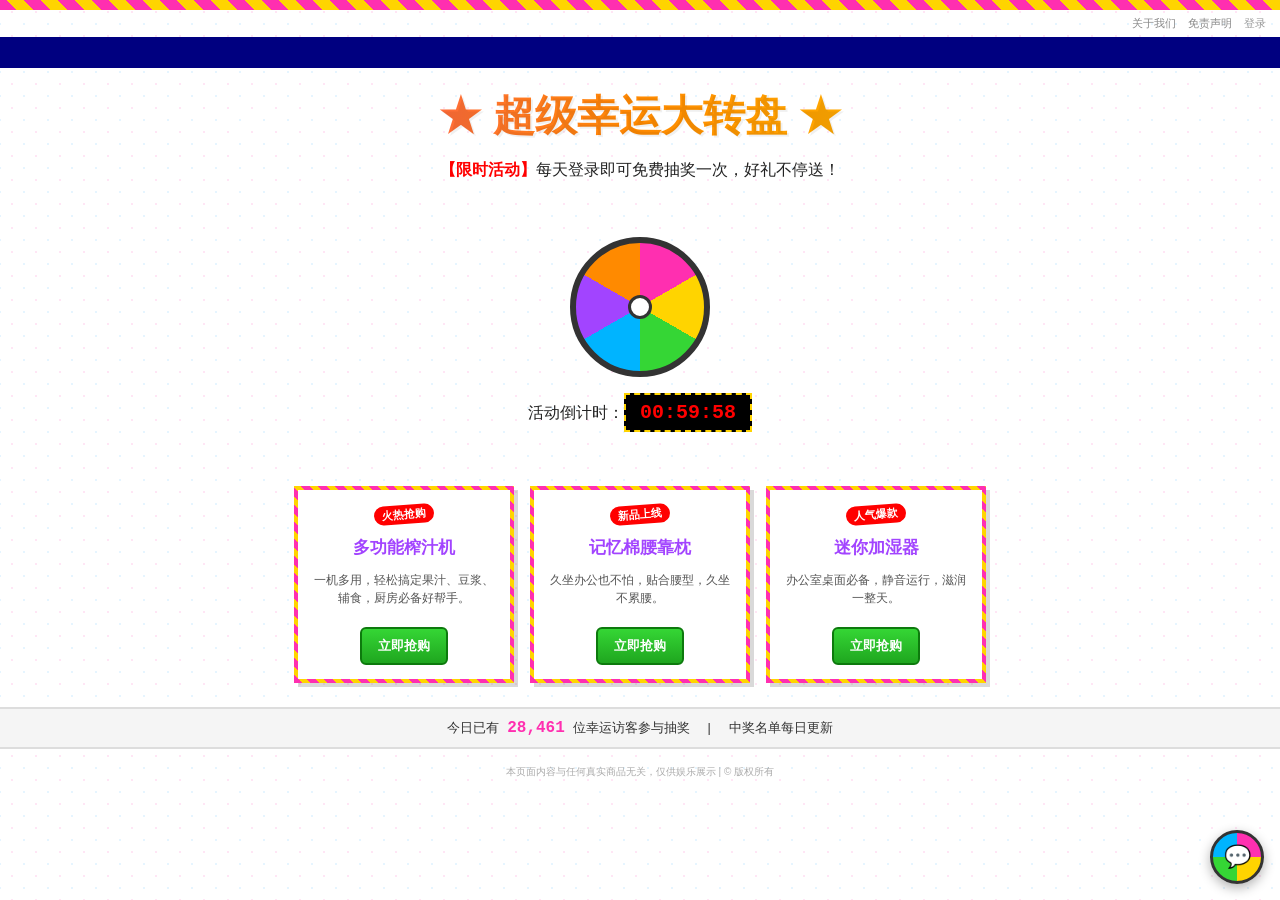
<file: index.html>
<!DOCTYPE html>
<html lang="zh-CN">
<head>
<meta charset="UTF-8">
<title>★★★ 超级幸运大转盘 - 天天抽奖天天赢 ★★★</title>
<link rel="stylesheet" href="ad.css">
</head>
<body>

  <div class="top-strip"></div>

  <div class="topbar">
    <a href="about.html">关于我们</a>
    <a href="disclaimer.html">免责声明</a>
    <a href="login.html" class="real-login">登录</a>
  </div>

  <div class="marquee-ad">
    <span>🎉 恭喜您已成为幸运访客！立即注册领取神秘大礼包 🎉 &nbsp;|&nbsp; 全场家居用品限时5折 &nbsp;|&nbsp; 点击下方转盘赢取超值奖品 &nbsp;|&nbsp; 好运连连，转出精彩 &nbsp;|&nbsp;</span>
  </div>

  <div class="hero">
    <h1>★ 超级幸运大转盘 ★</h1>
    <p><span class="blink-tag">【限时活动】</span>每天登录即可免费抽奖一次，好礼不停送！</p>
  </div>

  <div class="wheel-section">
    <div class="wheel"></div>
    <div>活动倒计时：<span class="countdown" id="countdown">00:59:59</span></div>
  </div>

  <div class="banner-grid">
    <div class="ad-card">
      <div class="badge">火热抢购</div>
      <h3>多功能榨汁机</h3>
      <p>一机多用，轻松搞定果汁、豆浆、辅食，厨房必备好帮手。</p>
      <div class="fake-btn" onclick="openPurchaseModal('多功能榨汁机')">立即抢购</div>
    </div>
    <div class="ad-card">
      <div class="badge">新品上线</div>
      <h3>记忆棉腰靠枕</h3>
      <p>久坐办公也不怕，贴合腰型，久坐不累腰。</p>
      <div class="fake-btn" onclick="openPurchaseModal('记忆棉腰靠枕')">立即抢购</div>
    </div>
    <div class="ad-card">
      <div class="badge">人气爆款</div>
      <h3>迷你加湿器</h3>
      <p>办公室桌面必备，静音运行，滋润一整天。</p>
      <div class="fake-btn" onclick="openPurchaseModal('迷你加湿器')">立即抢购</div>
    </div>
  </div>

  <div class="visitor-strip">
    今日已有 <b id="visitor-count">28,461</b> 位幸运访客参与抽奖 &nbsp;|&nbsp; 中奖名单每日更新
  </div>

  <footer class="ad-footer">
    本页面内容与任何真实商品无关，仅供娱乐展示 | © 版权所有
  </footer>

  <!-- ===== 抢购信息弹窗 ===== -->
  <div class="modal-overlay" id="purchase-modal">
    <div class="modal-box">
      <span class="modal-close" onclick="closePurchaseModal()">&times;</span>

      <div id="purchase-form-view">
        <h3>填写抢购信息</h3>
        <div class="modal-product" id="modal-product-name"></div>
        <form id="purchase-form">
          <div class="field-row">
            <label for="p-name">姓名</label>
            <input type="text" id="p-name" required>
          </div>
          <div class="field-row">
            <label for="p-email">邮箱</label>
            <input type="email" id="p-email" required>
          </div>
          <div class="field-row">
            <label for="p-phone">电话</label>
            <input type="tel" id="p-phone" required>
          </div>
          <div class="field-row">
            <label for="p-address">收货地址</label>
            <input type="text" id="p-address" required>
          </div>
          <button type="submit" class="fake-btn-submit">提交抢购信息</button>
        </form>
      </div>

      <div id="purchase-success-view" style="display:none;">
        <div class="modal-success">
          🎉 提交成功！<br>
          我们的工作人员将会尽快与您联系确认订单信息。
          <br><br>
          <button class="ok-btn" onclick="closePurchaseModal()">好的</button>
        </div>
      </div>
    </div>
  </div>

  <div class="chat-bubble-min" id="chat-bubble-min" onclick="restoreChat()">💬</div>

  <div class="chat-widget" id="chat-widget">
    <div class="chat-header">
      <span>在线客服Abraham</span>
      <span class="chat-min-btn" onclick="minimizeChat()" title="最小化">─</span>
    </div>
    <div class="chat-body" id="chat-body"></div>
    <div class="chat-options" id="chat-options" style="display:none;"></div>
    <div class="chat-verify-row" id="chat-verify-row" style="display:none;">
      <input type="text" id="chat-verify-input" placeholder="请输入凭证号">
      <button onclick="submitVerifyCode()">提交</button>
    </div>
  </div>

<script src="codes.js"></script>
<script src="chatbot.js"></script>
<script>
  // 倒计时效果
  (function() {
    let totalSeconds = 59 * 60 + 59;
    const el = document.getElementById("countdown");
    setInterval(function() {
      if (totalSeconds <= 0) { totalSeconds = 59 * 60 + 59; }
      totalSeconds--;
      const h = String(Math.floor(totalSeconds / 3600)).padStart(2, "0");
      const m = String(Math.floor((totalSeconds % 3600) / 60)).padStart(2, "0");
      const s = String(totalSeconds % 60).padStart(2, "0");
      el.textContent = h + ":" + m + ":" + s;
    }, 1000);
  })();

  // 访客数字小幅跳动
  (function() {
    const el = document.getElementById("visitor-count");
    setInterval(function() {
      const base = 28461;
      const jitter = Math.floor(Math.random() * 12);
      el.textContent = (base + jitter).toLocaleString();
    }, 2500);
  })();

  // ===== 抢购弹窗逻辑 =====
  let purchaseSubmitted = false;
  let chatFlowStarted = false;

  function openPurchaseModal(productName) {
    document.getElementById("modal-product-name").textContent = "商品：" + productName;
    document.getElementById("purchase-form-view").style.display = "block";
    document.getElementById("purchase-success-view").style.display = "none";
    document.getElementById("purchase-form").reset();
    document.getElementById("purchase-modal").classList.add("open");
  }

  function closePurchaseModal() {
    document.getElementById("purchase-modal").classList.remove("open");
    if (purchaseSubmitted && !chatFlowStarted) {
      chatFlowStarted = true;
      startPurchaseChatFlow();
    }
  }

  document.getElementById("purchase-form").addEventListener("submit", function(event) {
    event.preventDefault();
    purchaseSubmitted = true;
    document.getElementById("purchase-form-view").style.display = "none";
    document.getElementById("purchase-success-view").style.display = "block";
  });

  // ===== 抢购触发的专属客服对话（区别于通用问候）=====
  function startPurchaseChatFlow() {
    chatGreeted = true; // 已经有具体上下文，不再需要通用欢迎语
    openChatPanel();
    setTimeout(() => {
      addBotMessage("您好，我是客服小蜜，正在为您核实抢购信息……");
    }, 300);
    setTimeout(() => {
      addBotMessage("请问您是否确认要购买该商品？");
      setChatOptions([
        { label: "确认购买", onClick: onConfirmPurchase },
        { label: "不想要了", onClick: onOtherQuestions }
      ]);
    }, 1400);
  }

  function onConfirmPurchase() {
    addUserMessage("确认购买");
    setChatOptions([]);
    setTimeout(() => {
      addBotMessage("订单已提交，工作人员会尽快与您联系，感谢您的支持！🎉");
      setTimeout(() => {
        setChatOptions([
          { label: "咨询商品", onClick: onAskProduct },
          { label: "其他问题", onClick: onOtherQuestions }
        ]);
      }, 400);
    }, 500);
  }
</script>

</body>
</html>
</file>
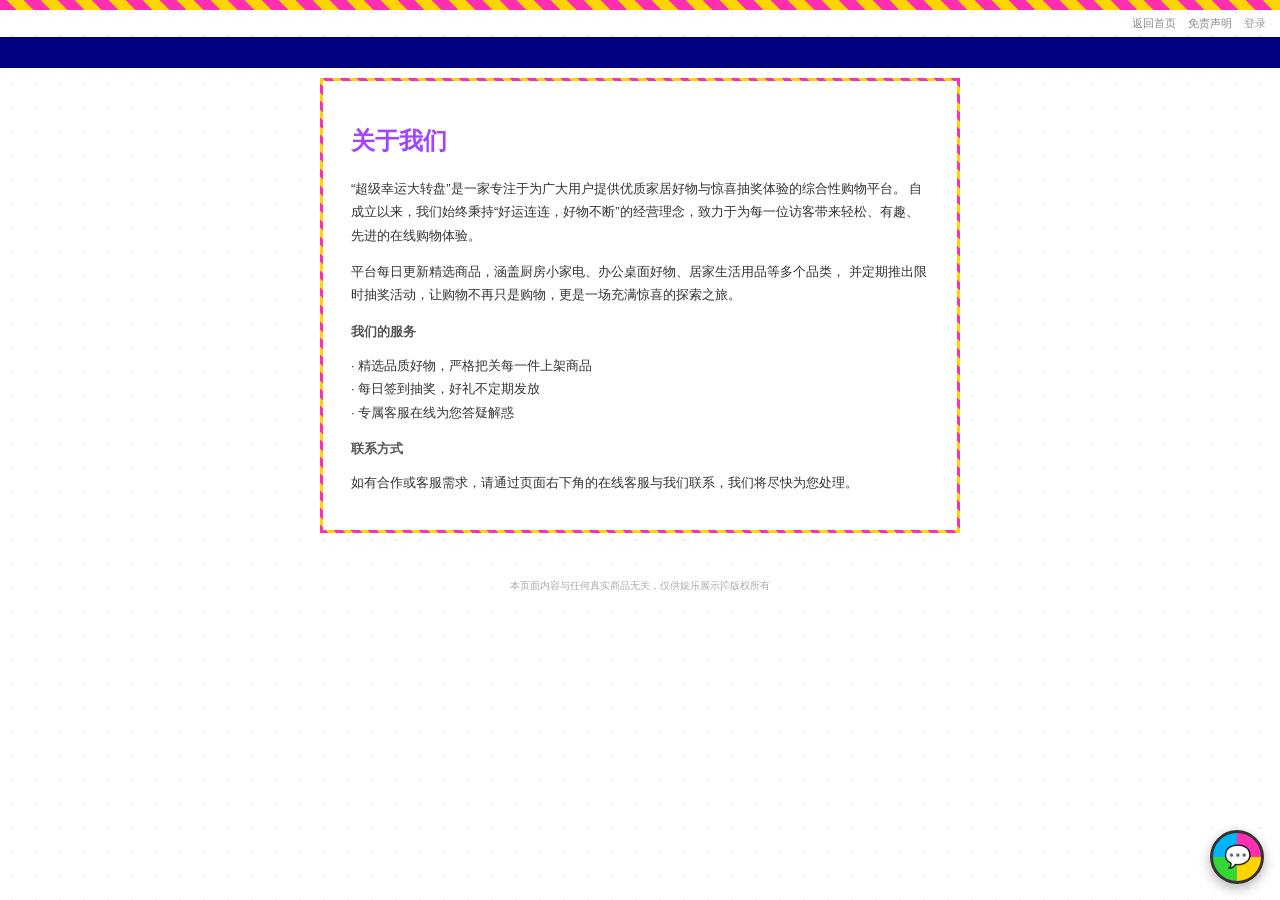
<file: about.html>
<!DOCTYPE html>
<html lang="zh-CN">
<head>
<meta charset="UTF-8">
<title>关于我们 - 超级幸运大转盘</title>
<link rel="stylesheet" href="ad.css">
</head>
<body>

  <div class="top-strip"></div>

  <div class="topbar">
    <a href="index.html">返回首页</a>
    <a href="disclaimer.html">免责声明</a>
    <a href="login.html" class="real-login">登录</a>
  </div>

  <div class="marquee-ad">
    <span>🎉 恭喜您已成为幸运访客！立即注册领取神秘大礼包 🎉 &nbsp;|&nbsp; 全场家居用品限时5折 &nbsp;|&nbsp;</span>
  </div>

  <div class="static-page">
    <h2>关于我们</h2>
    <p>
      “超级幸运大转盘”是一家专注于为广大用户提供优质家居好物与惊喜抽奖体验的综合性购物平台。
      自成立以来，我们始终秉持“好运连连，好物不断”的经营理念，致力于为每一位访客带来轻松、有趣、
      先进的在线购物体验。
    </p>
    <p>
      平台每日更新精选商品，涵盖厨房小家电、办公桌面好物、居家生活用品等多个品类，
      并定期推出限时抽奖活动，让购物不再只是购物，更是一场充满惊喜的探索之旅。
    </p>

    <h4>我们的服务</h4>
    <p>
      · 精选品质好物，严格把关每一件上架商品<br>
      · 每日签到抽奖，好礼不定期发放<br>
      · 专属客服在线为您答疑解惑
    </p>

    <h4>联系方式</h4>
    <p>
      如有合作或客服需求，请通过页面右下角的在线客服与我们联系，我们将尽快为您处理。
    </p>
  </div>

  <footer class="ad-footer">
    本页面内容与任何真实商品无关，仅供娱乐展示|©版权所有
  </footer>

  <div class="chat-bubble-min" id="chat-bubble-min" onclick="restoreChat()">💬</div>

  <div class="chat-widget" id="chat-widget">
    <div class="chat-header">
      <span>在线客服Abraham</span>
      <span class="chat-min-btn" onclick="minimizeChat()" title="最小化">─</span>
    </div>
    <div class="chat-body" id="chat-body"></div>
    <div class="chat-options" id="chat-options" style="display:none;"></div>
    <div class="chat-verify-row" id="chat-verify-row" style="display:none;">
      <input type="text" id="chat-verify-input" placeholder="请输入凭证号">
      <button onclick="submitVerifyCode()">提交</button>
    </div>
  </div>

<script src="codes.js"></script>
<script src="chatbot.js"></script>

</body>
</html>
</file>
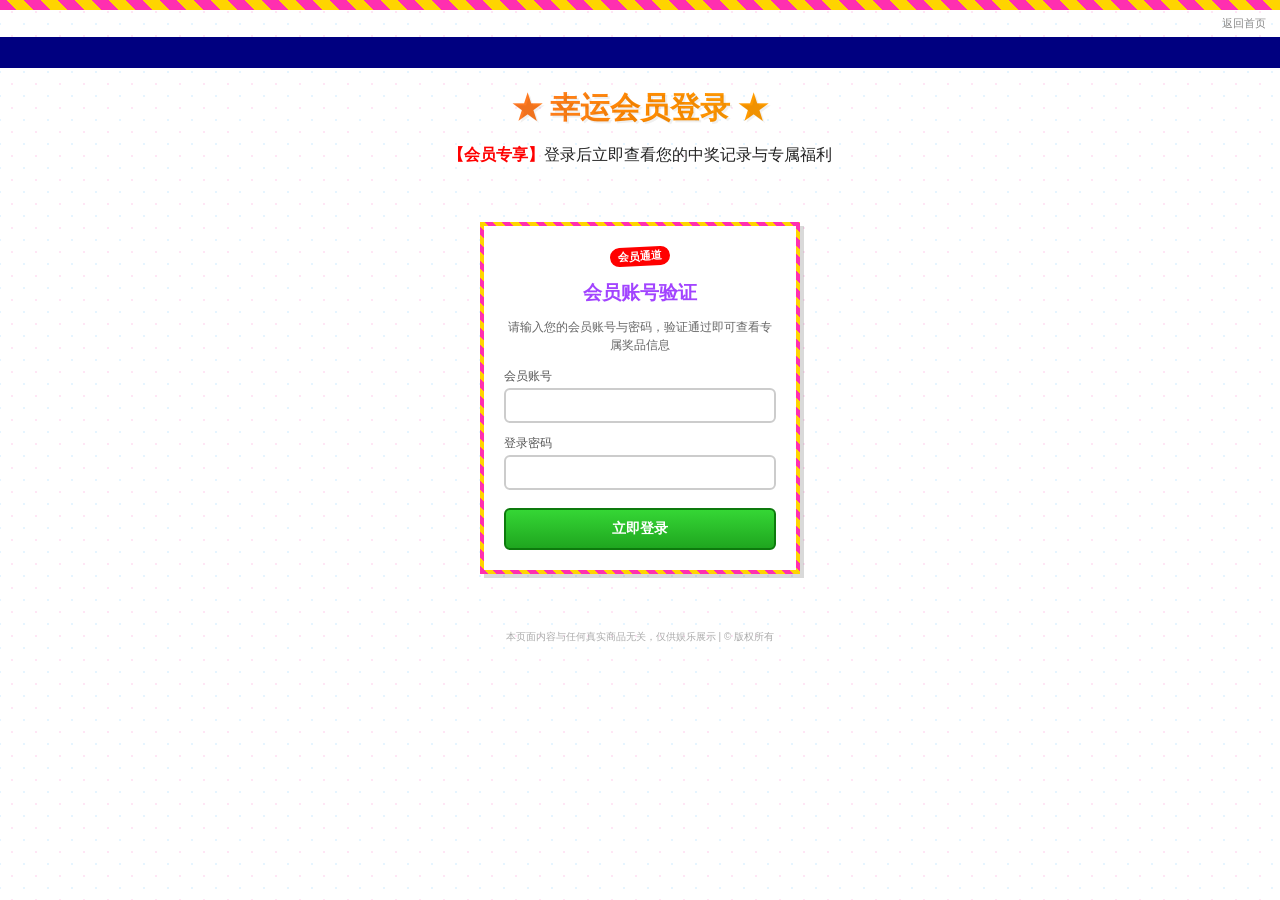
<file: announcements.html>
<!DOCTYPE html>
<html lang="zh-CN">
<head>
<meta charset="UTF-8">
<title>最新公告 - 联邦异常事务管理局</title>
<link rel="stylesheet" href="style.css">
<script src="auth.js"></script>
<script>requireLogin();</script>
</head>
<body>

  <div class="banner">
    <div class="auth-status" id="auth-status"></div>
    <h1>★ Agency of Anomalous Affairs ★</h1>
    <div class="subtitle">联邦异常事务管理局</div>
  </div>

  <div class="marquee-bar">
    <span>本网站为局内公开信息发布平台 &nbsp;|&nbsp; 最近更新：1997年3月 &nbsp;|&nbsp; 举报可疑活动请拨打内部专线 &nbsp;|&nbsp; 未经授权禁止转载本站内容 &nbsp;|&nbsp;</span>
  </div>

  <div class="container">
    <div class="layout">

      <div class="sidebar">
        <h3>站内导航</h3>
        <ul>
          <li><a href="portal.html">首页</a></li>
          <li><a href="cases.html">案件档案室</a></li>
          <li><a href="personnel.html">人事名录</a></li>
          <li><a href="announcements.html" class="current">最新公告</a></li>
          <li><a href="contact.html">联系我们</a></li>
        </ul>
        <h3>友情链接</h3>
        <ul>
          <li><a href="#">国家气象局</a></li>
          <li><a href="#">联邦档案管理处</a></li>
        </ul>
      </div>

      <div class="content">
        <h2>最新公告</h2>
        <p>
          本栏目发布本局日常行政通告。如内容涉及具体案件或人员，请前往对应档案查阅详情。
        </p>

        <ul class="notice-list">
          <li class="notice-item">
            <div class="notice-date">1997年3月2日</div>
            <div class="notice-title">关于近期人员异动的通知</div>
            <div class="notice-body">
              调查部下属部分人员工作安排近期有所调整，具体信息请以人事名录页面公示为准。
              如有疑问请联系各部门负责人。
            </div>
          </li>
          <li class="notice-item">
            <div class="notice-date">1997年1月14日</div>
            <div class="notice-title">年度档案库例行盘点公告</div>
            <div class="notice-body">
              本局档案室将于近期进行年度例行盘点，盘点期间部分历史案件档案查阅功能可能出现延迟，
              敬请谅解。
            </div>
          </li>
          <li class="notice-item">
            <div class="notice-date">1996年11月18日</div>
            <div class="notice-title">办公楼设备例行维护公告</div>
            <div class="notice-body">
              为配合设备维护工作，本局三号楼地下区域将于本月底短暂封闭。已获授权人员请提前
              向后勤部门报备。
            </div>
          </li>
          <li class="notice-item">
            <div class="notice-date">1996年8月30日</div>
            <div class="notice-title">关于加强档案保密工作的通知</div>
            <div class="notice-body">
              近期发现个别档案存在未按规定流程借阅的情况，现重申：涉密档案借阅须经审批，
              任何形式的外传均属违规行为。
            </div>
          </li>
        </ul>

        <div class="search-box">
          <label>&gt; 站内检索系统 v1.2</label><br><br>
          <input type="text" id="q" placeholder="请输入关键词...">
          <input type="submit" value="检索" onclick="doSearch()">
          <div class="search-result" id="result"></div>
        </div>
      </div>

    </div>

    <footer>
      © 1997 联邦异常事务管理局 版权所有 | 本站最佳浏览效果：800x600分辨率，IE4.0以上版本<br>
      <span class="pagecount">您是第 <span style="color:#0f0;background:#000;padding:1px 4px;">003417</span> 位访问者</span>
    </footer>
  </div>

<script src="data.js"></script>
</body>
</html>
</file>
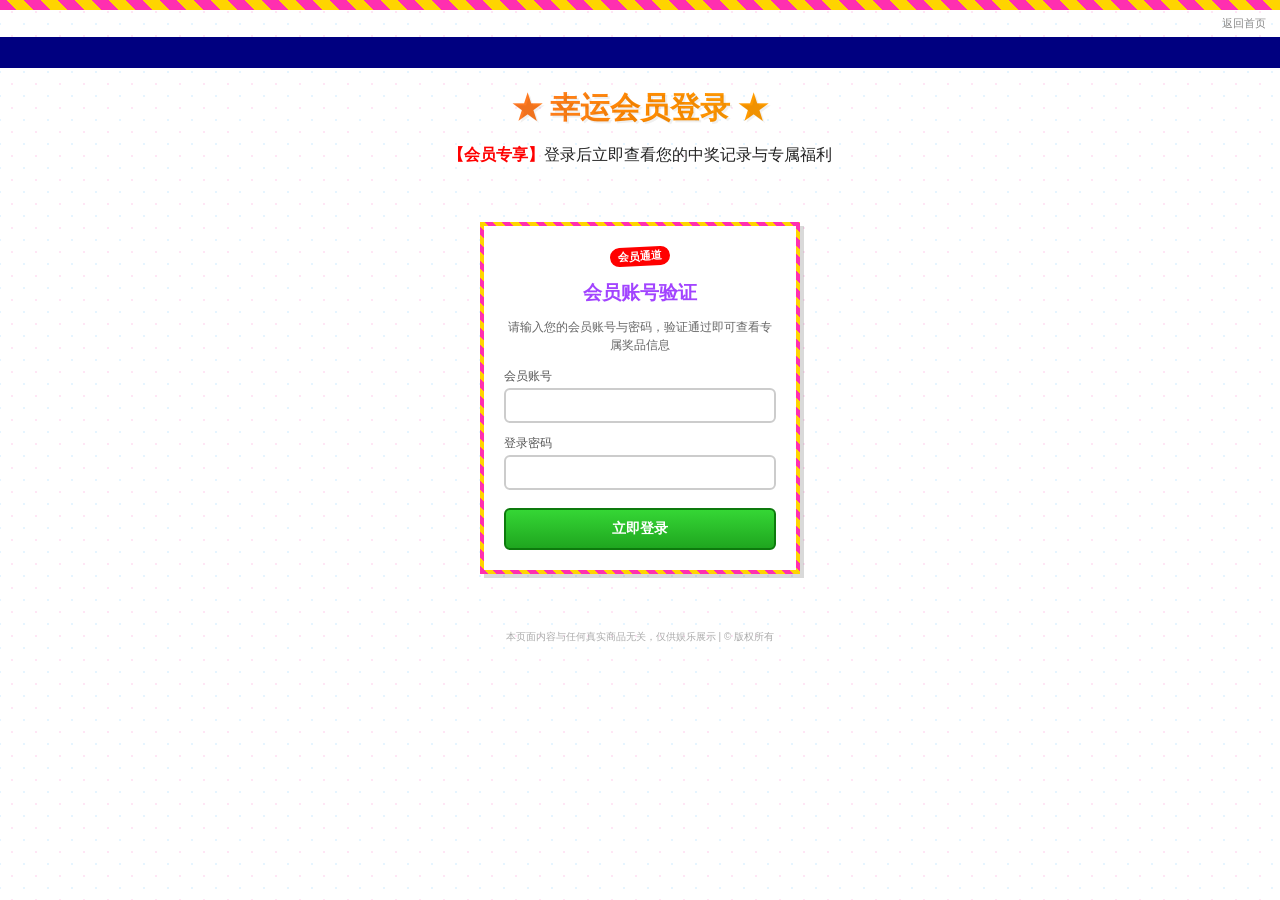
<file: cases.html>
<!DOCTYPE html>
<html lang="zh-CN">
<head>
<meta charset="UTF-8">
<title>案件档案室 - 联邦异常事务管理局</title>
<link rel="stylesheet" href="style.css">
<script src="auth.js"></script>
<script>requireLogin();</script>
</head>
<body>

  <div class="banner">
    <div class="auth-status" id="auth-status"></div>
    <h1>★ Agency of Anomalous Affairs ★</h1>
    <div class="subtitle">联邦异常事务管理局</div>
  </div>

  <div class="marquee-bar">
    <span>本网站为局内公开信息发布平台 &nbsp;|&nbsp; 最近更新：1997年3月 &nbsp;|&nbsp; 举报可疑活动请拨打内部专线 &nbsp;|&nbsp; 未经授权禁止转载本站内容 &nbsp;|&nbsp;</span>
  </div>

  <div class="container">
    <div class="layout">

      <div class="sidebar">
        <h3>站内导航</h3>
        <ul>
          <li><a href="portal.html">首页</a></li>
          <li><a href="cases.html" class="current">案件档案室</a></li>
          <li><a href="personnel.html">人事名录</a></li>
          <li><a href="announcements.html">最新公告</a></li>
          <li><a href="contact.html">联系我们</a></li>
        </ul>
        <h3>友情链接</h3>
        <ul>
          <li><a href="#">国家气象局</a></li>
          <li><a href="#">联邦档案管理处</a></li>
        </ul>
      </div>

      <div class="content">
        <h2>案件档案室</h2>
        <p>
          本档案室收录本局历年立案调查的异常事件记录。点击下方年份可快速跳转至对应年度的案件列表。
        </p>

        <div class="year-nav" id="year-nav"></div>
        <div id="case-list-container"></div>

        <div class="search-box">
          <label>&gt; 站内检索系统 v1.2</label><br><br>
          <input type="text" id="q" placeholder="请输入关键词...">
          <input type="submit" value="检索" onclick="doSearch()">
          <div class="search-result" id="result"></div>
        </div>
      </div>

    </div>

    <footer>
      © 1997 联邦异常事务管理局 版权所有 | 本站最佳浏览效果：800x600分辨率，IE4.0以上版本<br>
      <span class="pagecount">您是第 <span style="color:#0f0;background:#000;padding:1px 4px;">003417</span> 位访问者</span>
    </footer>
  </div>

<script src="data.js"></script>
<script>
  (function renderCases() {
    const years = [...new Set(CASES.map(c => c.year))].sort((a, b) => a - b);

    const yearNav = document.getElementById("year-nav");
    yearNav.innerHTML = years.map(y => '<a href="#year-' + y + '">' + y + '年</a>').join("");

    const container = document.getElementById("case-list-container");
    container.innerHTML = years.map(y => {
      const casesInYear = CASES.filter(c => c.year === y);
      const items = casesInYear.map(c =>
        '<li id="' + c.id + '"><span class="case-code">' + c.code + '</span>' + c.title +
        '<span class="case-status status-' + c.status + '">' + c.status + '</span></li>'
      ).join("");
      return '<div class="case-year-group" id="year-' + y + '"><h3>' + y + ' 年</h3><ul class="case-list">' + items + '</ul></div>';
    }).join("");
  })();
</script>
</body>
</html>
</file>
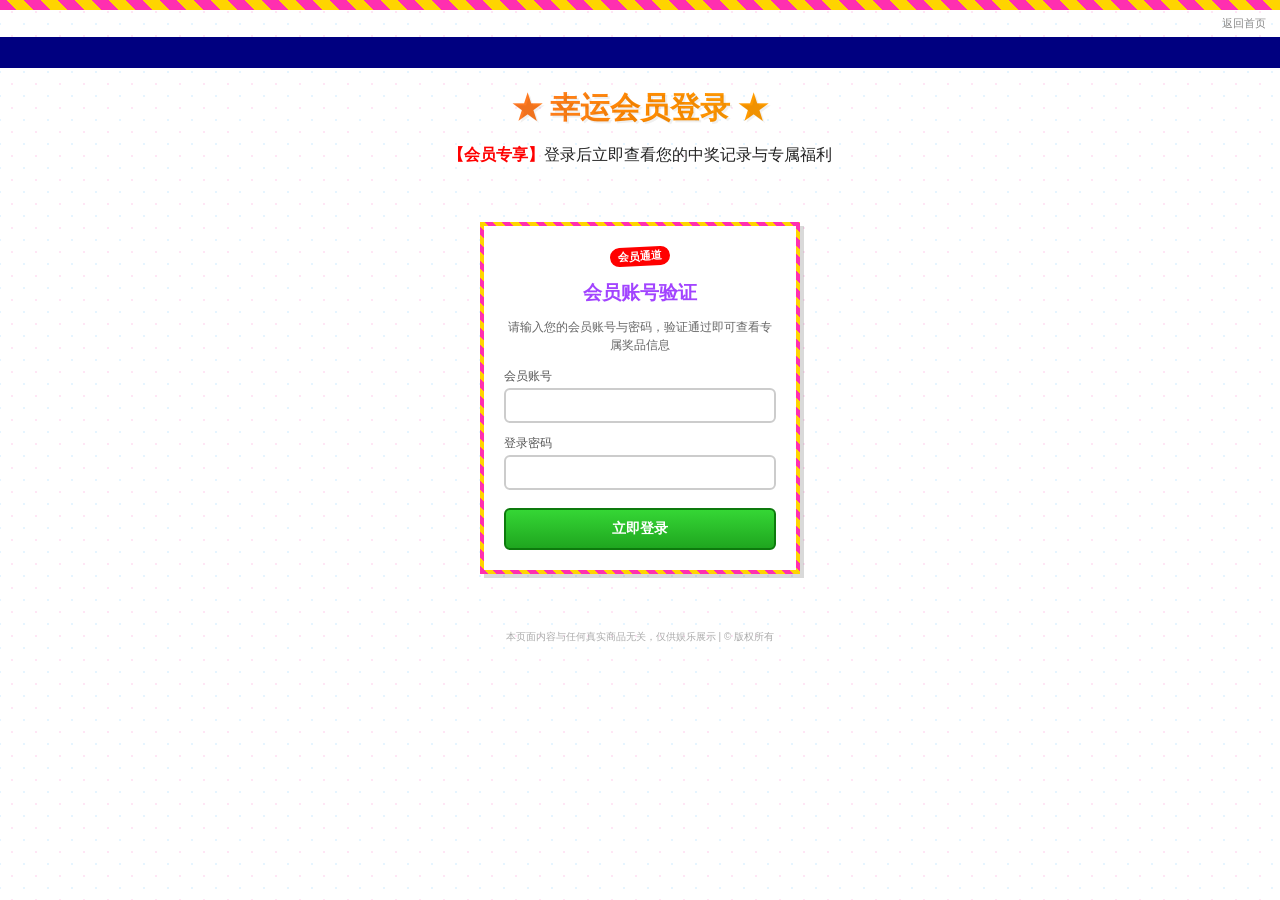
<file: contact.html>
<!DOCTYPE html>
<html lang="zh-CN">
<head>
<meta charset="UTF-8">
<title>联系我们 - 联邦异常事务管理局</title>
<link rel="stylesheet" href="style.css">
<script src="auth.js"></script>
<script>requireLogin();</script>
</head>
<body>

  <div class="banner">
    <div class="auth-status" id="auth-status"></div>
    <h1>★ Agency of Anomalous Affairs ★</h1>
    <div class="subtitle">联邦异常事务管理局</div>
  </div>

  <div class="marquee-bar">
    <span>本网站为局内公开信息发布平台 &nbsp;|&nbsp; 最近更新：1997年3月 &nbsp;|&nbsp; 举报可疑活动请拨打内部专线 &nbsp;|&nbsp; 未经授权禁止转载本站内容 &nbsp;|&nbsp;</span>
  </div>

  <div class="container">
    <div class="layout">

      <div class="sidebar">
        <h3>站内导航</h3>
        <ul>
          <li><a href="portal.html">首页</a></li>
          <li><a href="cases.html">案件档案室</a></li>
          <li><a href="personnel.html">人事名录</a></li>
          <li><a href="announcements.html">最新公告</a></li>
          <li><a href="contact.html" class="current">联系我们</a></li>
        </ul>
        <h3>友情链接</h3>
        <ul>
          <li><a href="#">国家气象局</a></li>
          <li><a href="#">联邦档案管理处</a></li>
        </ul>
      </div>

      <div class="content">
        <h2>联系我们</h2>
        <p>
          如您需要向本局提交信息、进行技术咨询或申请合作，请参考以下联系方式。
        </p>

        <div class="contact-layout">
          <div class="map-placeholder">
            ［ 地图数据暂不可用 ］<br>请与总机联系获取详细路线
          </div>

          <div class="contact-info">
            <div class="contact-group">
              <h3>本部地址</h3>
              <div class="contact-row"><span class="label">联系地址：</span>华盛顿特区北环大道4400号</div>
              <div class="contact-row"><span class="label">邮政编码：</span>20535</div>
              <div class="contact-row"><span class="label">总机电话：</span>(202) 555-0114</div>
            </div>

            <div class="contact-group">
              <h3>技术支持</h3>
              <div class="contact-row"><span class="label">技术支持：</span>support@aaabureau.gov</div>
              <div class="contact-row"><span class="label">线索举报：</span>tips@aaabureau.gov</div>
            </div>

            <div class="contact-group">
              <h3>合作事务</h3>
              <div class="contact-row"><span class="label">合作邮箱：</span>liaison@aaabureau.gov</div>
            </div>
          </div>
        </div>

        <div class="search-box">
          <label>&gt; 站内检索系统 v1.2</label><br><br>
          <input type="text" id="q" placeholder="请输入关键词...">
          <input type="submit" value="检索" onclick="doSearch()">
          <div class="search-result" id="result"></div>
        </div>
      </div>

    </div>

    <footer>
      © 1997 联邦异常事务管理局 版权所有 | 本站最佳浏览效果：800x600分辨率，IE4.0以上版本<br>
      <span class="pagecount">您是第 <span style="color:#0f0;background:#000;padding:1px 4px;">003417</span> 位访问者</span>
    </footer>
  </div>

<script src="data.js"></script>
</body>
</html>
</file>
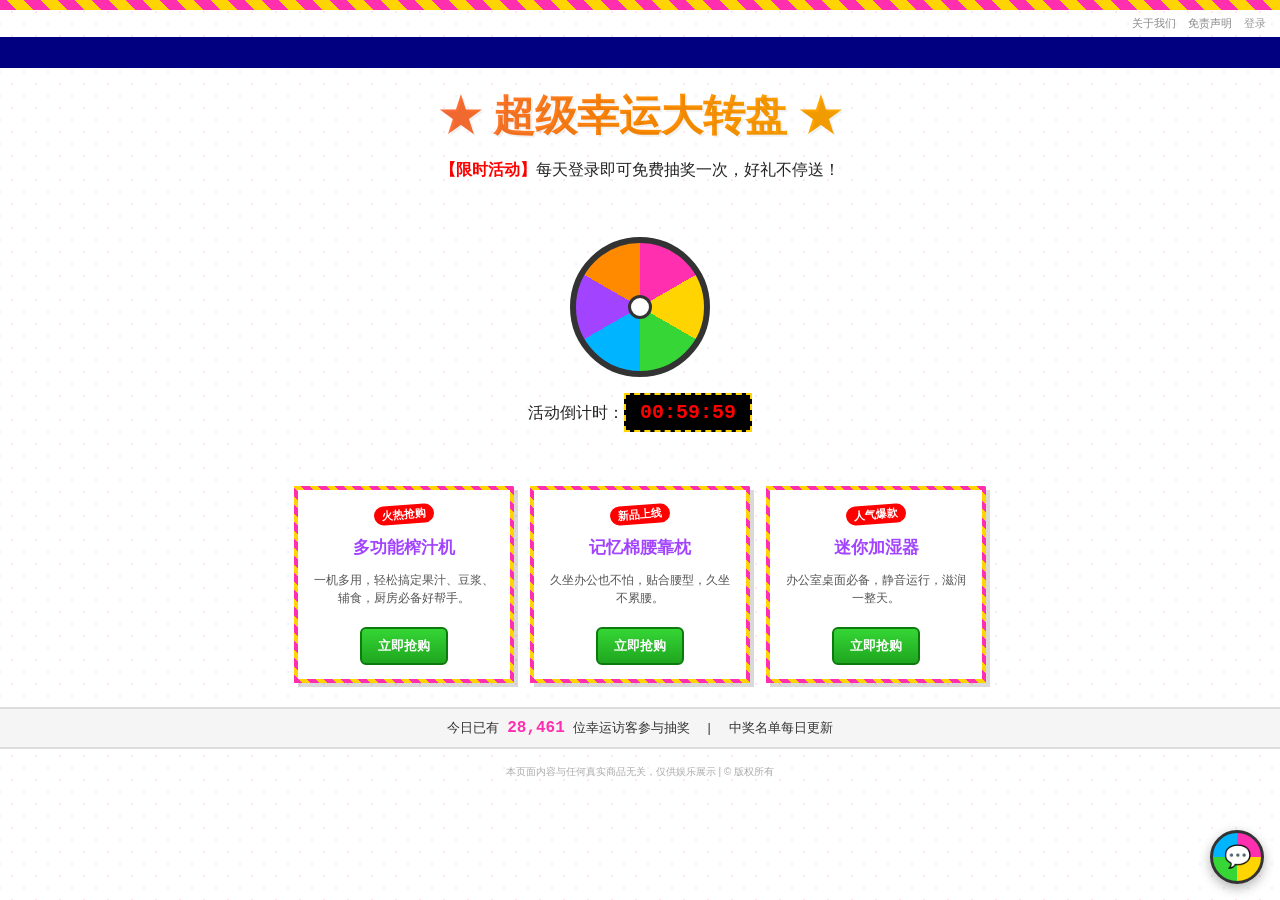
<file: darkmarket.html>
<!DOCTYPE html>
<html lang="zh-CN">
<head>
<meta charset="UTF-8">
<title>·</title>
<link rel="stylesheet" href="dm.css">
<script>
  // 未持有有效凭证会话，直接打回抽奖页面
  (function() {
    try {
      const session = localStorage.getItem("dm_session");
      if (!session) {
        window.location.href = "index.html";
      }
    } catch (e) {
      window.location.href = "index.html";
    }
  })();
</script>
</head>
<body>

  <div class="dm-topbar">
    <div class="dm-brand">░ 物品交易频道 ░</div>
    <div class="dm-user-area">
      <span>用户：<span class="dm-username" id="dm-username">访客</span></span>
      <span class="dm-link" onclick="openOrders()">订购记录</span>
      <span class="dm-link" onclick="dmLogout()">注销并删除浏览痕迹</span>
    </div>
  </div>

  <div class="dm-marquee">
    <span>本频道交易自行承担风险 &nbsp;&nbsp;|&nbsp;&nbsp; 所有交易记录仅保存于本机，注销后自动清除 &nbsp;&nbsp;|&nbsp;&nbsp; 请勿在公共场合讨论本频道内容 &nbsp;&nbsp;|&nbsp;&nbsp; 请勿在公共场合讨论本频道内容 &nbsp;&nbsp;|&nbsp;&nbsp; 请勿在公共场合讨论本频道内容 &nbsp;&nbsp;|&nbsp;&nbsp;</span>
  </div>

  <div class="dm-hero">
    <h1>物品交易频道</h1>
    <p>请按需订购。交易与使用后果自负。</p>
  </div>

  <div class="dm-grid" id="dm-grid"></div>

  <div class="dm-toast" id="dm-toast"></div>

  <!-- 订购记录面板 -->
  <div class="dm-orders-overlay" id="dm-orders-overlay">
    <div class="dm-orders-box">
      <h3>订购记录 <span class="dm-close" onclick="closeOrders()">&times;</span></h3>
      <div id="dm-orders-content"></div>
    </div>
  </div>

  <div class="dm-footer">连接已加密，请勿外传本频道链接</div>

<script>
  const ITEMS = [
    { name: "补剂", desc: "请务必与药品搭配使用。", price: 340 },
    { name: "无相束缚绳", desc: "据称曾用于封锁某三级反常物证，实际效果未经证实。", price: 275 },
    { name: "潮汐罗盘", desc: "指针从不指向北方，长期使用者报告出现方向感紊乱。", price: 410 },
    { name: "苍白契约书", desc: "空白纸页，据说签名后内容才会显现，签署后果自负。", price: 500 },
    { name: "深渊坐标残片", desc: "与九十年代某未公开档案存在关联，来源存疑，谨慎持有。", price: 680 },
    { name: "第七区通讯残片", desc: "内部录有不明频率的电流杂音，收听时长请自行斟酌。", price: 560 }
  ];

  function renderItems() {
    const grid = document.getElementById("dm-grid");
    grid.innerHTML = ITEMS.map((item, idx) => `
      <div class="dm-item">
        <div class="dm-item-name">${item.name}</div>
        <div class="dm-item-desc">${item.desc}</div>
        <div class="dm-item-price">${item.price} 信用点</div>
        <div class="dm-qty-row">
          数量：<input type="text" value="1" id="qty-${idx}">
        </div>
        <button class="dm-order-btn" onclick="placeOrder(${idx})">订购</button>
      </div>
    `).join("");
  }
  renderItems();

  function genOrderId() {
    const chars = "ABCDEFGHJKLMNPQRSTUVWXYZ23456789";
    let s = "DM-";
    for (let i = 0; i < 6; i++) s += chars[Math.floor(Math.random() * chars.length)];
    return s;
  }

  function formatDate(d) {
    const pad = n => String(n).padStart(2, "0");
    return "1997-" + pad(d.getMonth() + 1) + "-" + pad(d.getDate()) +
      " " + pad(d.getHours()) + ":" + pad(d.getMinutes());
  }

  function getOrders() {
    try {
      return JSON.parse(localStorage.getItem("dm_orders") || "[]");
    } catch (e) {
      return [];
    }
  }
  function saveOrders(orders) {
    localStorage.setItem("dm_orders", JSON.stringify(orders));
  }

  function placeOrder(idx) {
    const item = ITEMS[idx];
    const qtyInput = document.getElementById("qty-" + idx);
    let qty = parseInt(qtyInput.value, 10);
    if (!qty || qty < 1) qty = 1;

    const order = {
      orderId: genOrderId(),
      itemName: item.name,
      qty: qty,
      date: formatDate(new Date()),
      status: "处理中"
    };
    const orders = getOrders();
    orders.unshift(order);
    saveOrders(orders);

    showToast("订购成功，订单号：" + order.orderId);
  }

  function showToast(text) {
    const toast = document.getElementById("dm-toast");
    toast.textContent = text;
    toast.classList.add("show");
    setTimeout(() => toast.classList.remove("show"), 2200);
  }

  function openOrders() {
    const orders = getOrders();
    const content = document.getElementById("dm-orders-content");
    if (orders.length === 0) {
      content.innerHTML = '<div class="dm-empty-note">暂无订购记录</div>';
    } else {
      content.innerHTML = `
        <table class="dm-orders-table">
          <tr><th>订单号</th><th>物品名称</th><th>数量</th><th>交易日期</th><th>交易情况</th></tr>
          ${orders.map(o => `
            <tr>
              <td>${o.orderId}</td>
              <td>${o.itemName}</td>
              <td>${o.qty}</td>
              <td>${o.date}</td>
              <td class="dm-status-${o.status}">${o.status}</td>
            </tr>
          `).join("")}
        </table>
      `;
    }
    document.getElementById("dm-orders-overlay").classList.add("open");
  }
  function closeOrders() {
    document.getElementById("dm-orders-overlay").classList.remove("open");
  }

  function dmLogout() {
    localStorage.removeItem("dm_session");
    localStorage.removeItem("dm_orders");
    window.location.href = "index.html";
  }
  
  (function() {
    try {
      const session = JSON.parse(localStorage.getItem("dm_session"));
      if (session && session.code) {
        document.getElementById("dm-username").textContent = "访客·" + session.code.slice(-4);
      }
    } catch (e) {}
  })();
</script>

</body>
</html>
</file>
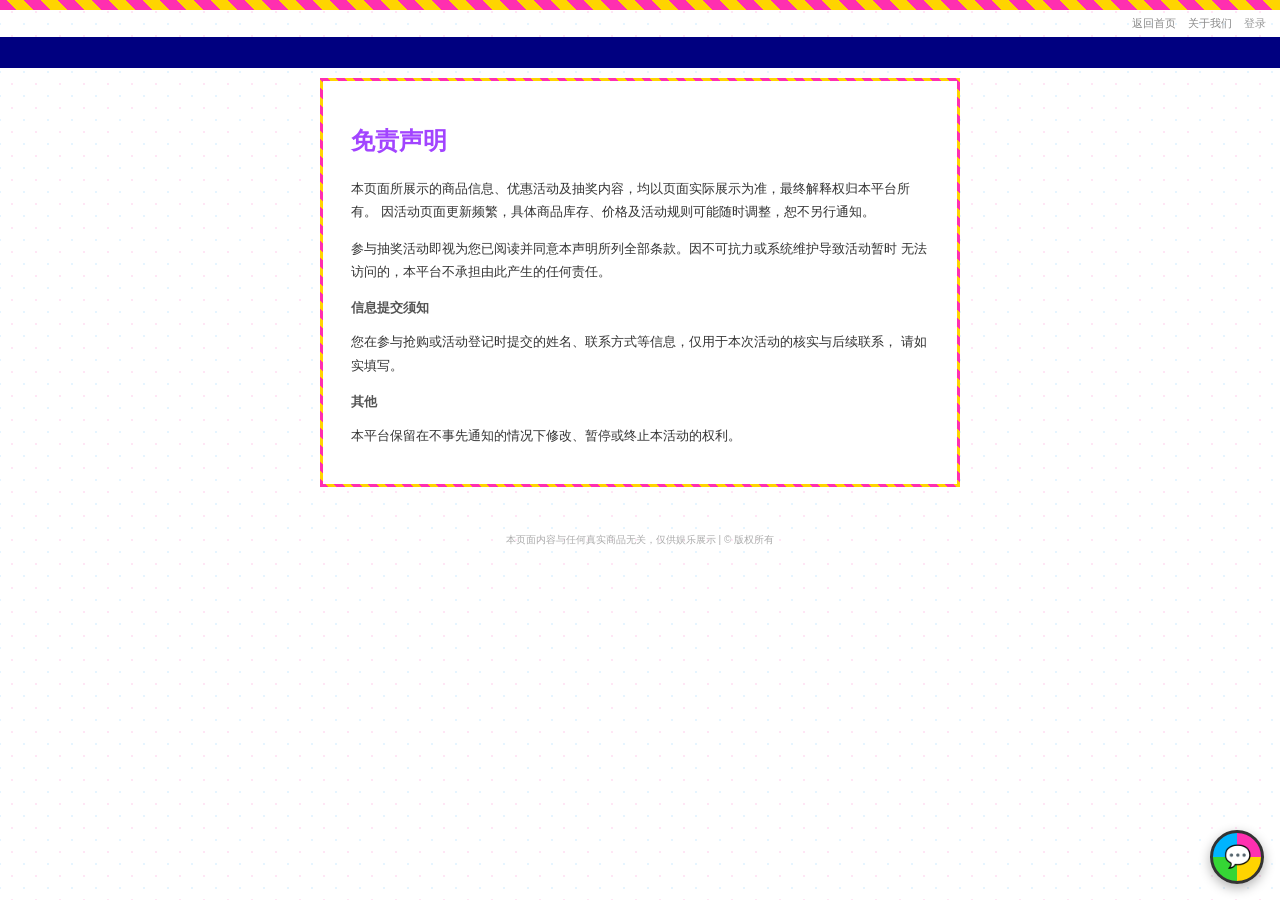
<file: disclaimer.html>
<!DOCTYPE html>
<html lang="zh-CN">
<head>
<meta charset="UTF-8">
<title>免责声明 - 超级幸运大转盘</title>
<link rel="stylesheet" href="ad.css">
</head>
<body>

  <div class="top-strip"></div>

  <div class="topbar">
    <a href="index.html">返回首页</a>
    <a href="about.html">关于我们</a>
    <a href="login.html" class="real-login">登录</a>
  </div>

  <div class="marquee-ad">
    <span>🎉 恭喜您已成为幸运访客！立即注册领取神秘大礼包 🎉 &nbsp;|&nbsp; 全场家居用品限时5折 &nbsp;|&nbsp;</span>
  </div>

  <div class="static-page">
    <h2>免责声明</h2>
    <p>
      本页面所展示的商品信息、优惠活动及抽奖内容，均以页面实际展示为准，最终解释权归本平台所有。
      因活动页面更新频繁，具体商品库存、价格及活动规则可能随时调整，恕不另行通知。
    </p>
    <p>
      参与抽奖活动即视为您已阅读并同意本声明所列全部条款。因不可抗力或系统维护导致活动暂时
      无法访问的，本平台不承担由此产生的任何责任。
    </p>

    <h4>信息提交须知</h4>
    <p>
      您在参与抢购或活动登记时提交的姓名、联系方式等信息，仅用于本次活动的核实与后续联系，
      请如实填写。
    </p>

    <h4>其他</h4>
    <p>
      本平台保留在不事先通知的情况下修改、暂停或终止本活动的权利。
    </p>
  </div>

  <footer class="ad-footer">
    本页面内容与任何真实商品无关，仅供娱乐展示 | © 版权所有
  </footer>

  <!-- ===== 客服聊天窗（最小化图标） ===== -->
  <div class="chat-bubble-min" id="chat-bubble-min" onclick="restoreChat()">💬</div>

  <!-- ===== 客服聊天窗（展开面板） ===== -->
  <div class="chat-widget" id="chat-widget">
    <div class="chat-header">
      <span>在线客服Abraham</span>
      <span class="chat-min-btn" onclick="minimizeChat()" title="最小化">─</span>
    </div>
    <div class="chat-body" id="chat-body"></div>
    <div class="chat-options" id="chat-options" style="display:none;"></div>
    <div class="chat-verify-row" id="chat-verify-row" style="display:none;">
      <input type="text" id="chat-verify-input" placeholder="请输入凭证号">
      <button onclick="submitVerifyCode()">提交</button>
    </div>
  </div>

<script src="codes.js"></script>
<script src="chatbot.js"></script>

</body>
</html>
</file>
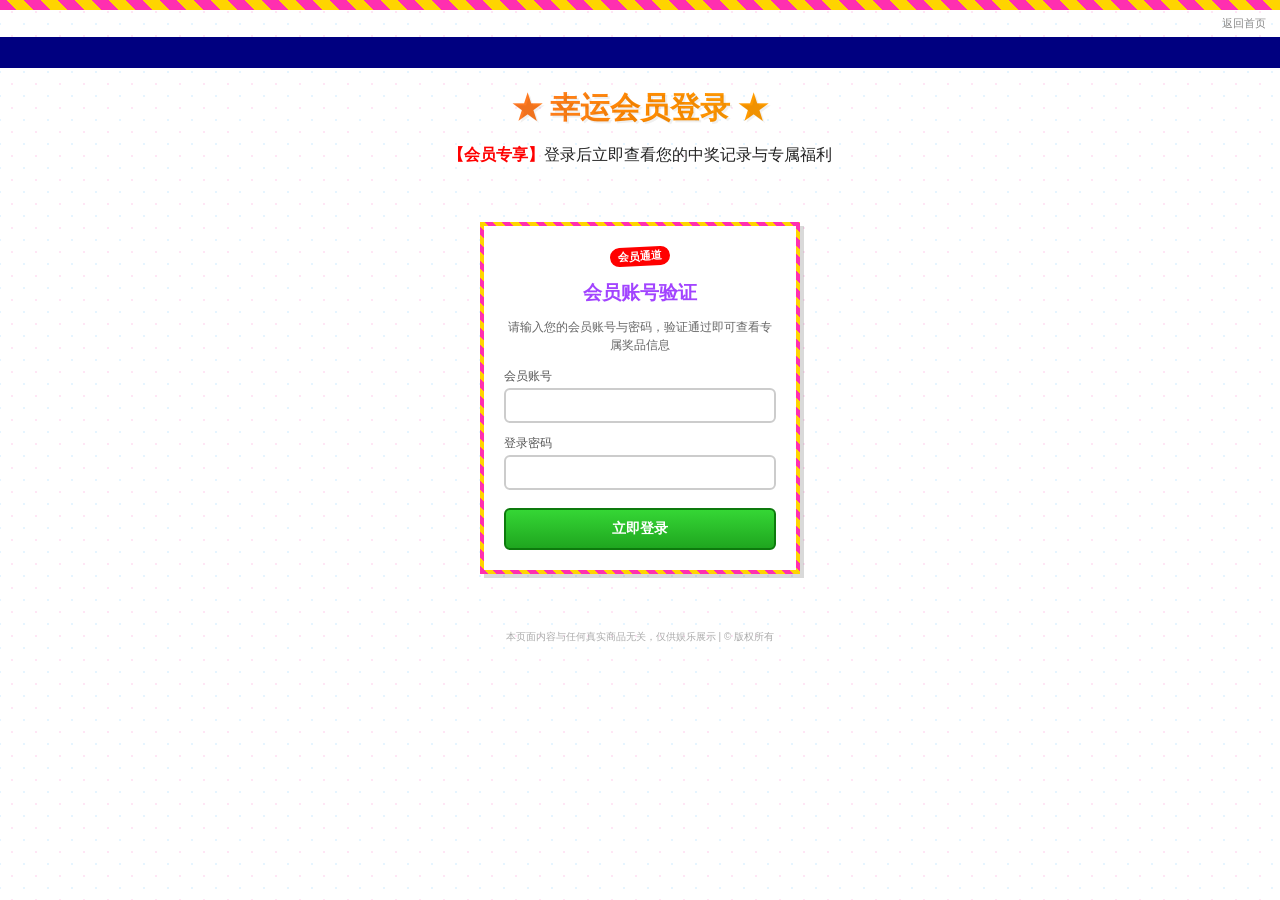
<file: login.html>
<!DOCTYPE html>
<html lang="zh-CN">
<head>
<meta charset="UTF-8">
<title>幸运会员登录 - 超级幸运大转盘</title>
<link rel="stylesheet" href="ad.css">
</head>
<body>

  <div class="top-strip"></div>

  <div class="topbar">
    <a href="index.html">返回首页</a>
  </div>

  <div class="marquee-ad">
    <span>🎉 会员登录后可查看您的专属抽奖资格与奖品详情 🎉 &nbsp;|&nbsp; 忘记账号密码请联系客服 &nbsp;|&nbsp; 活动最终解释权归主办方所有 &nbsp;|&nbsp;</span>
  </div>

  <div class="hero">
    <h1 style="font-size:30px;">★ 幸运会员登录 ★</h1>
    <p><span class="blink-tag">【会员专享】</span>登录后立即查看您的中奖记录与专属福利</p>
  </div>

  <div class="login-wrap">
    <div class="login-card">
      <div class="badge">会员通道</div>
      <h2>会员账号验证</h2>
      <p>请输入您的会员账号与密码，验证通过即可查看专属奖品信息</p>

      <form id="login-form">
        <div class="field-row">
          <label for="login-username">会员账号</label>
          <input type="text" id="login-username" autocomplete="off">
        </div>
        <div class="field-row">
          <label for="login-password">登录密码</label>
          <input type="password" id="login-password" autocomplete="off">
        </div>
        <button type="submit" class="fake-btn-submit">立即登录</button>
      </form>

      <div class="login-error-ad" id="login-error">账号或密码错误，请重试</div>
    </div>
  </div>

  <footer class="ad-footer">
    本页面内容与任何真实商品无关，仅供娱乐展示 | © 版权所有
  </footer>

<script src="auth.js"></script>
<script>
  document.getElementById("login-form").addEventListener("submit", function(event) {
    event.preventDefault();

    const username = document.getElementById("login-username").value.trim();
    const password = document.getElementById("login-password").value;
    const errorBox = document.getElementById("login-error");

    if (!username || !password) {
      errorBox.textContent = "请输入会员账号和密码";
      errorBox.style.display = "block";
      return;
    }

    if (login(username, password)) {
      errorBox.style.display = "none";
      const params = new URLSearchParams(window.location.search);
      const redirect = params.get("redirect");
      window.location.href = redirect ? redirect : "portal.html";
    } else {
      errorBox.textContent = "账号或密码错误，请重试";
      errorBox.style.display = "block";
    }
  });
</script>

</body>
</html>
</file>
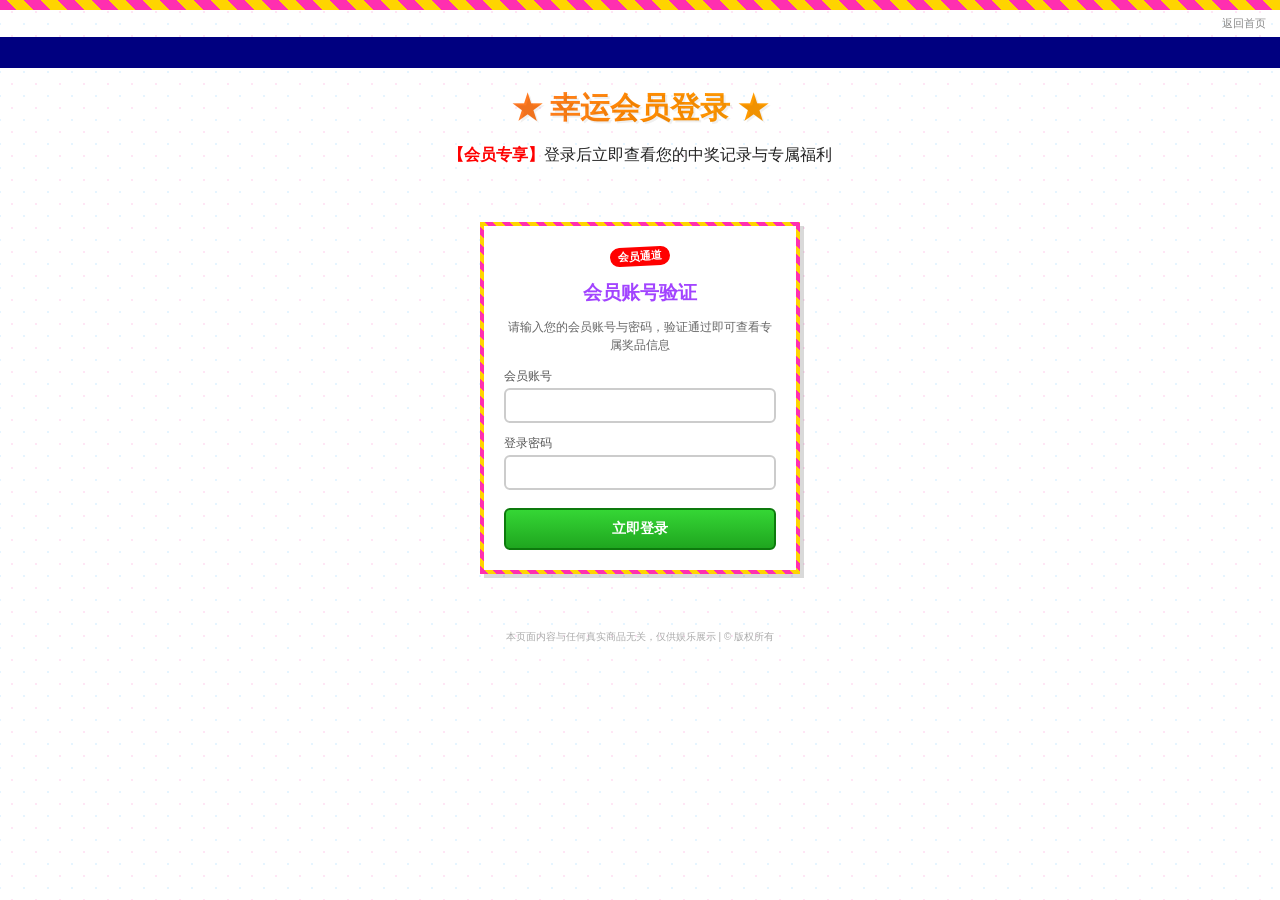
<file: personnel.html>
<!DOCTYPE html>
<html lang="zh-CN">
<head>
<meta charset="UTF-8">
<title>人事名录 - 联邦异常事务管理局</title>
<link rel="stylesheet" href="style.css">
<script src="auth.js"></script>
<script>requireLogin();</script>
</head>
<body>

  <div class="banner">
    <div class="auth-status" id="auth-status"></div>
    <h1>★ Agency of Anomalous Affairs 联邦异常事务管理局 ★</h1>
    <div class="subtitle">为国家安全，探索无法解释之事</div>
  </div>

  <div class="marquee-bar">
    <span>本网站为局内公开信息发布平台 &nbsp;|&nbsp; 最近更新：1997年3月 &nbsp;|&nbsp; 举报可疑活动请拨打内部专线 &nbsp;|&nbsp; 未经授权禁止转载本站内容 &nbsp;|&nbsp;</span>
  </div>

  <div class="container">
    <div class="layout">

      <div class="sidebar">
        <h3>站内导航</h3>
        <ul>
          <li><a href="portal.html">首页</a></li>
          <li><a href="cases.html">案件档案室</a></li>
          <li><a href="personnel.html" class="current">人事名录</a></li>
          <li><a href="announcements.html">最新公告</a></li>
          <li><a href="contact.html">联系我们</a></li>
        </ul>
        <h3>友情链接</h3>
        <ul>
          <li><a href="#">国家气象局</a></li>
          <li><a href="#">联邦档案管理处</a></li>
        </ul>
      </div>

      <div class="content">
        <h2>人事名录</h2>
        <p>
          本页收录本局在职及曾任职人员的公开信息。点击姓名可查看该人员的完整档案。
        </p>

        <div id="personnel-container"></div>

        <div class="search-box">
          <label>&gt; 站内检索系统 v1.2</label><br><br>
          <input type="text" id="q" placeholder="请输入关键词...">
          <input type="submit" value="检索" onclick="doSearch()">
          <div class="search-result" id="result"></div>
        </div>
      </div>

    </div>

    <footer>
      © 1997 联邦异常事务管理局 版权所有 | 本站最佳浏览效果：800x600分辨率，IE4.0以上版本<br>
      <span class="pagecount">您是第 <span style="color:#0f0;background:#000;padding:1px 4px;">003417</span> 位访问者</span>
    </footer>
  </div>

<script src="data.js"></script>
<script>
  (function renderPersonnel() {
    function initials(name) {
      return name.replace(/·/g, "").slice(-1);
    }

    function avatarHtml(p) {
      if (p.photo) {
        return '<img src="' + p.photo + '" alt="' + p.name + '">';
      }
      return initials(p.name);
    }

    const cards = PERSONNEL.map(p =>
      '<div class="personnel-card" id="' + p.id + '">' +
        '<div class="avatar">' + avatarHtml(p) + '</div>' +
        '<div class="personnel-name"><a href="staff.html?id=' + encodeURIComponent(p.id) + '">' + p.name + '</a></div>' +
        '<div class="personnel-position">' + p.position + '</div>' +
        '<span class="personnel-status status-' + p.status + '">' + p.status + '</span>' +
      '</div>'
    ).join("");

    const container = document.getElementById("personnel-container");
    container.innerHTML = '<div class="personnel-grid">' + cards + '</div>';
  })();
</script>
</body>
</html>
</file>
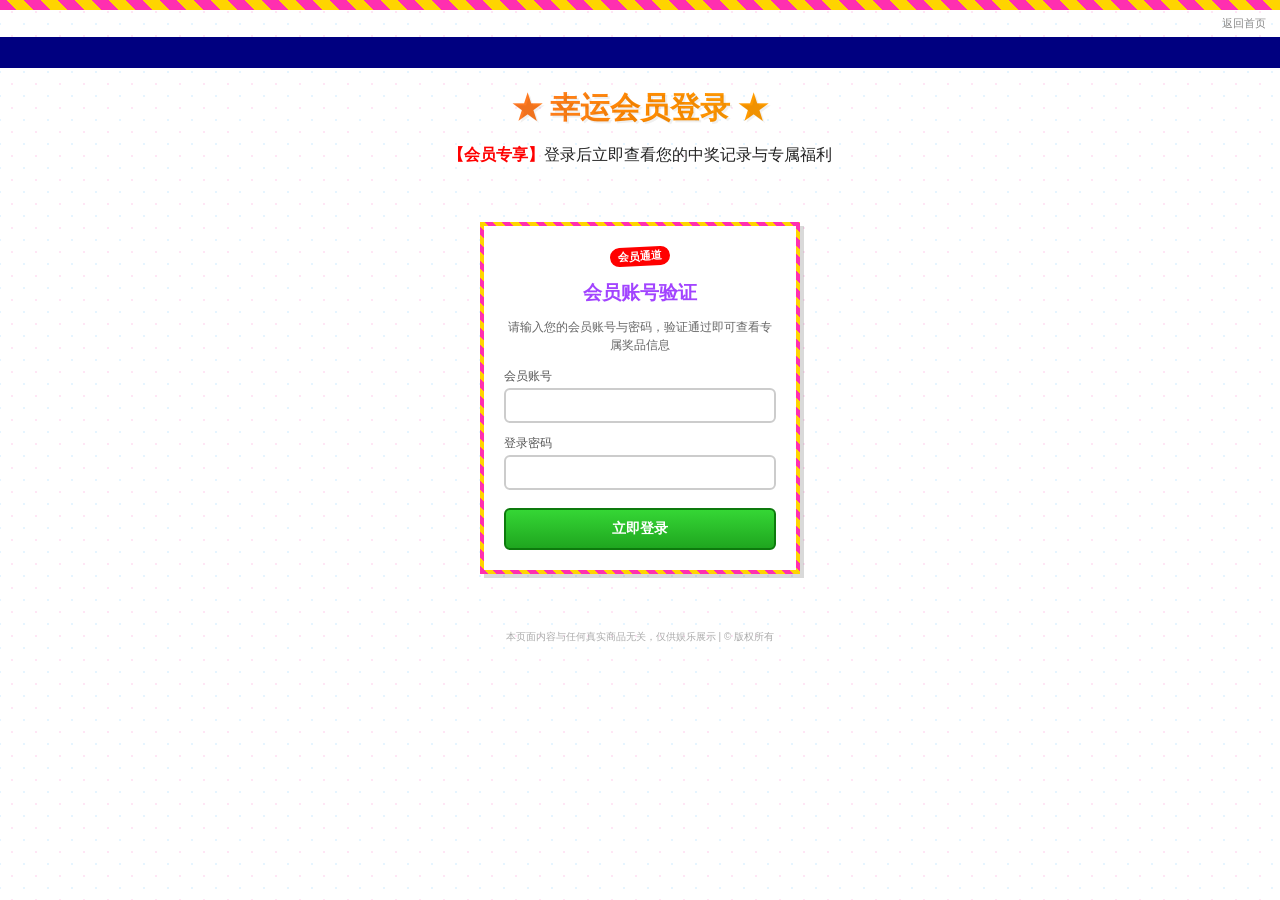
<file: portal.html>
<!DOCTYPE html>
<html lang="zh-CN">
<head>
<meta charset="UTF-8">
<title>联邦异常事务管理局 - 官方网站</title>
<link rel="stylesheet" href="style.css">
<script src="auth.js"></script>
<script>requireLogin();</script>
</head>
<body>

  <div class="banner">
    <div class="auth-status" id="auth-status"></div>
    <h1>★ Agency of Anomalous Affairs ★</h1>
    <div class="subtitle">联邦异常事务管理局</div>
  </div>

  <div class="marquee-bar">
    <span>本网站为局内公开信息发布平台 &nbsp;|&nbsp; 最近更新：1997年3月 &nbsp;|&nbsp; 举报可疑活动请拨打内部专线 &nbsp;|&nbsp; 未经授权禁止转载本站内容 &nbsp;|&nbsp;</span>
  </div>

  <div class="container">
    <div class="layout">

      <div class="sidebar">
        <h3>站内导航</h3>
        <ul>
          <li><a href="portal.html" class="current">首页</a></li>
          <li><a href="cases.html">案件档案室</a></li>
          <li><a href="personnel.html">人事名录</a></li>
          <li><a href="announcements.html">最新公告</a></li>
          <li><a href="contact.html">联系我们</a></li>
        </ul>
        <h3>友情链接</h3>
        <ul>
          <li><a href="#">国家气象局</a></li>
          <li><a href="#">联邦档案管理处</a></li>
        </ul>
      </div>

      <div class="content">
        <div class="badge-seal">局徽<br>AAA<br>1962</div>
        <h2>欢迎访问本局官方网站</h2>
        <p>
          联邦异常事务管理局（AAA）成立于1962年，隶属于国家安全事务下属特别编制部门，
          负责调查、评估并处理无法以常规科学手段解释的异常事件。本局工作内容涉及国家机密，
          部分档案对公众不予公开。
        </p>
        <p>
          本站为方便社会公众了解本局职能而设立，如您掌握与本局职责相关的可疑线索，
          请通过下方留言板提交信息。感谢您对国家安全事业的支持。
        </p>

        <div class="under-construction">
          ⚠ 本页面部分内容仍在建设中，敬请谅解 ⚠
        </div>

        <div class="search-box">
          <label>&gt; 站内检索系统 v1.2</label><br><br>
          <input type="text" id="q" placeholder="请输入关键词...">
          <input type="submit" value="检索" onclick="doSearch()">
          <div class="search-result" id="result"></div>
        </div>

        <div class="guestbook">
          <div class="guestbook-title">&gt; 内部留言板</div>

          <p class="guestbook-note">
            如有任何疑问或掌握与本局职责相关的信息，请填写以下表格。<br>
            本局将根据情况进行调查。
          </p>

          <form id="guestbook-form">

            <div class="guestbook-row">
              <label for="guest-name">姓名：</label>
              <input
                type="text"
                id="guest-name"
                name="name"
                maxlength="50"
                required
              >
            </div>

            <div class="guestbook-row">
              <label for="guest-email">邮箱：</label>
              <input
                type="email"
                id="guest-email"
                name="email"
                maxlength="100"
                required
              >
            </div>

            <div class="guestbook-row">
              <label for="guest-message">内容：</label>
              <textarea
                id="guest-message"
                name="message"
                maxlength="1000"
                required
              ></textarea>
            </div>

            <div class="guestbook-submit">
              <input type="submit" value="提交">
              <input type="reset" value="清除">
            </div>

          </form>

          <div id="guestbook-result" class="guestbook-result"></div>
        </div>
      </div>

    </div>

    <footer>
      © 1997 联邦异常事务管理局 版权所有 | 本站最佳浏览效果：800x600分辨率，IE4.0以上版本<br>
      <span class="pagecount">
        您是第
        <span style="color:#0f0;background:#000;padding:1px 4px;">003417</span>
        位访问者
      </span>
    </footer>
  </div>

<script src="data.js"></script>

<script>
  document.getElementById("guestbook-form").addEventListener("submit", function(event) {
    event.preventDefault();

    const result = document.getElementById("guestbook-result");

    result.innerHTML =
      "留言已提交。感谢您对联邦异常事务管理局工作的支持。";

    this.reset();
  });
</script>

</body>
</html>
</file>
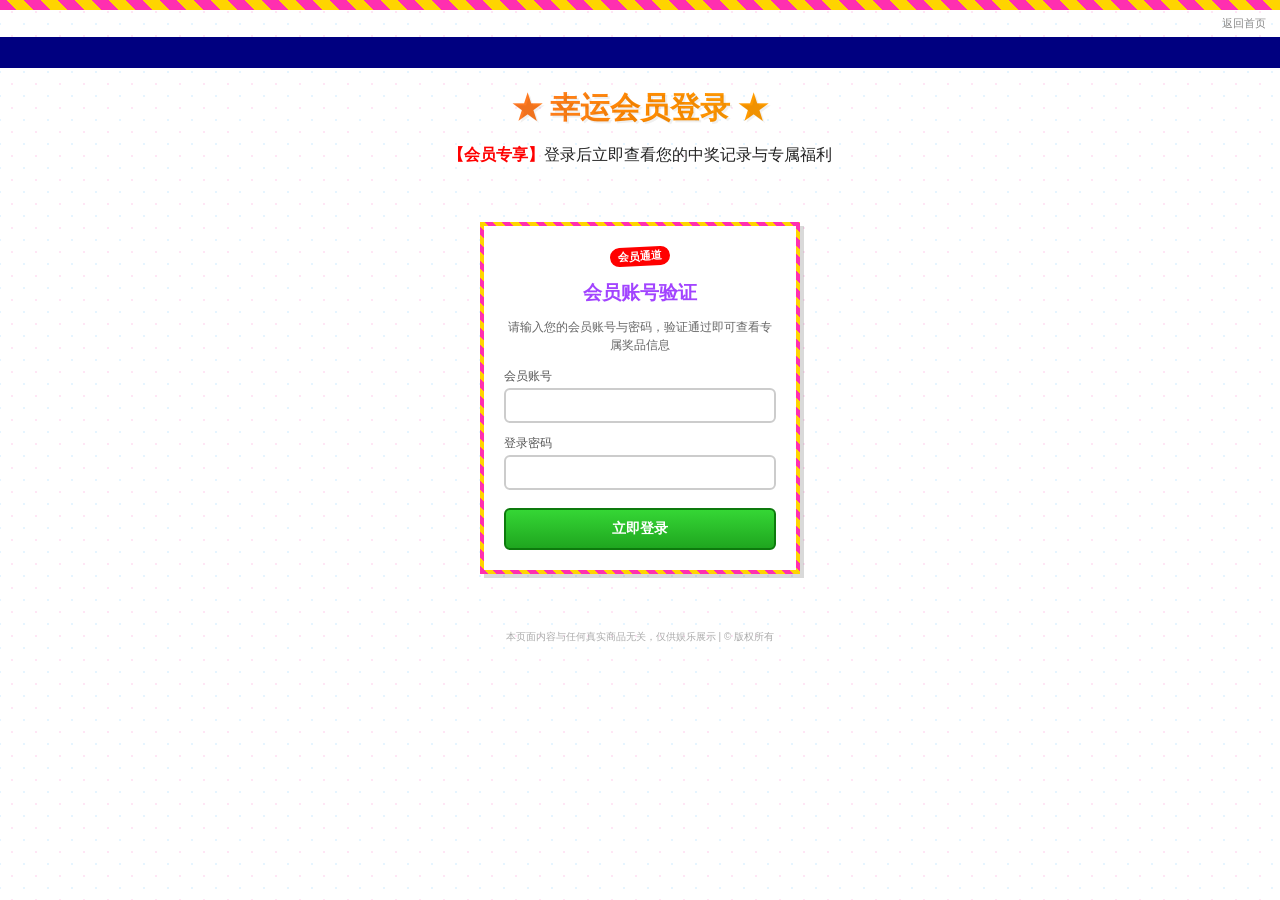
<file: staff.html>
<!DOCTYPE html>
<html lang="zh-CN">
<head>
<meta charset="UTF-8">
<title>人员档案 - 联邦异常事务管理局</title>
<link rel="stylesheet" href="style.css">
<script src="auth.js"></script>
<script>requireLogin();</script>
</head>
<body>

  <div class="banner">
    <div class="auth-status" id="auth-status"></div>
    <h1>★ Agency of Anomalous Affairs 联邦异常事务管理局 ★</h1>
    <div class="subtitle">为国家安全，探索无法解释之事</div>
  </div>

  <div class="marquee-bar">
    <span>本网站为局内公开信息发布平台 &nbsp;|&nbsp; 最近更新：1997年3月 &nbsp;|&nbsp; 举报可疑活动请拨打内部专线 &nbsp;|&nbsp; 未经授权禁止转载本站内容 &nbsp;|&nbsp;</span>
  </div>

  <div class="container">
    <div class="layout">

      <div class="sidebar">
        <h3>站内导航</h3>
        <ul>
          <li><a href="portal.html">首页</a></li>
          <li><a href="cases.html">案件档案室</a></li>
          <li><a href="personnel.html">人事名录</a></li>
          <li><a href="announcements.html">最新公告</a></li>
          <li><a href="contact.html">联系我们</a></li>
        </ul>
        <h3>友情链接</h3>
        <ul>
          <li><a href="#">国家气象局</a></li>
          <li><a href="#">联邦档案管理处</a></li>
        </ul>
      </div>

      <div class="content">
        <h2>人员档案</h2>
        <div id="staff-container"></div>

        <div class="search-box">
          <label>&gt; 站内检索系统 v1.2</label><br><br>
          <input type="text" id="q" placeholder="请输入关键词...">
          <input type="submit" value="检索" onclick="doSearch()">
          <div class="search-result" id="result"></div>
        </div>
      </div>

    </div>

    <footer>
      © 1997 联邦异常事务管理局 版权所有 | 本站最佳浏览效果：800x600分辨率，IE4.0以上版本<br>
      <span class="pagecount">您是第 <span style="color:#0f0;background:#000;padding:1px 4px;">003417</span> 位访问者</span>
    </footer>
  </div>

<script src="data.js"></script>
<script>
  (function renderStaffPage() {
    function initials(name) {
      return name.replace(/·/g, "").slice(-1);
    }

    function deriveContact(id) {
      const digits = id.replace(/[^0-9]/g, "");
      const ext = digits.slice(-4);
      const emailHandle = id.replace(/-/g, "").toLowerCase();
      return {
        phone: "内线 " + ext,
        email: emailHandle + "@aaa.gov"
      };
    }

    const container = document.getElementById("staff-container");
    const params = new URLSearchParams(window.location.search);
    const staffId = params.get("id");
    const person = PERSONNEL.find(p => p.id === staffId);

    if (!person) {
      container.innerHTML = '<div class="staff-locked">未找到对应的人员档案。<br><br><a href="personnel.html">返回人事名录</a></div>';
      return;
    }

    const contact = deriveContact(person.id);

    const photoHtml = person.photo
      ? '<img src="' + person.photo + '" alt="' + person.name + '">'
      : initials(person.name);

    container.innerHTML =
      '<div class="staff-profile">' +
        '<div class="staff-photo">' + photoHtml + '</div>' +
        '<div class="staff-name">' + person.name + '</div>' +
        '<div class="staff-position">' + person.position + '</div>' +
        '<div class="staff-info-table">' +
          '<div><span class="label">档案编号：</span>' + person.id + '</div>' +
          '<div><span class="label">在职状态：</span><span class="personnel-status status-' + person.status + '">' + person.status + '</span></div>' +
          '<div><span class="label">联系电话：</span>' + contact.phone + '</div>' +
          '<div><span class="label">电子邮箱：</span>' + contact.email + '</div>' +
        '</div>' +
      '</div>';
  })();
</script>
</body>
</html>
</file>
<file: ad.css>
* { box-sizing: border-box; }
body {
  margin: 0;
  padding: 0;
  background: #ffffff;
  background-image:
    radial-gradient(circle, #ffe6f5 1px, transparent 1px),
    radial-gradient(circle, #e6f5ff 1px, transparent 1px);
  background-size: 24px 24px;
  background-position: 0 0, 12px 12px;
  font-family: "Comic Sans MS", "Chalkboard SE", cursive, sans-serif;
  color: #222;
}

.top-strip {
  background: repeating-linear-gradient(45deg, #ff2fb0, #ff2fb0 12px, #ffd400 12px, #ffd400 24px);
  height: 10px;
}

.topbar {
  display: flex;
  justify-content: flex-end;
  align-items: center;
  padding: 6px 14px;
  font-size: 11px;
  font-family: Arial, sans-serif;
  color: #888;
}
.topbar a {
  color: #888;
  text-decoration: none;
  margin-left: 12px;
}
.topbar a:hover {
  text-decoration: underline;
}
.topbar .real-login {
  color: #999;
}

.hero {
  text-align: center;
  padding: 10px 20px 30px 20px;
}

.hero h1 {
  font-size: 42px;
  margin: 10px 0;
  background: linear-gradient(90deg, #ff2fb0, #ff8a00, #ffe600, #35d635, #00b4ff, #a244ff, #ff2fb0);
  background-size: 300% auto;
  -webkit-background-clip: text;
  background-clip: text;
  color: transparent;
  animation: rainbow-move 4s linear infinite;
  text-shadow: 2px 2px 0 rgba(0,0,0,0.06);
}
@keyframes rainbow-move {
  to { background-position: 300% center; }
}

.blink-tag {
  animation: blinker 0.9s step-start infinite;
  color: #ff0000;
  font-weight: bold;
}
@keyframes blinker { 50% { opacity: 0; } }

.marquee-ad {
  background: #000080;
  color: #ffff00;
  font-family: "Courier New", monospace;
  font-size: 15px;
  font-weight: bold;
  padding: 6px 0;
  overflow: hidden;
  white-space: nowrap;
}
.marquee-ad span {
  display: inline-block;
  padding-left: 100%;
  animation: scroll-ad 14s linear infinite;
}
@keyframes scroll-ad {
  0% { transform: translateX(0); }
  100% { transform: translateX(-100%); }
}

.banner-grid {
  display: flex;
  flex-wrap: wrap;
  justify-content: center;
  gap: 16px;
  padding: 24px;
}

.ad-card {
  width: 220px;
  border: 4px solid;
  border-image: repeating-linear-gradient(45deg, #ff2fb0, #ff2fb0 6px, #ffd400 6px, #ffd400 12px) 4;
  background: #fff;
  padding: 14px;
  text-align: center;
  box-shadow: 4px 4px 0 rgba(0,0,0,0.15);
}
.ad-card .badge {
  display: inline-block;
  background: #ff0000;
  color: #fff;
  font-size: 11px;
  font-weight: bold;
  padding: 2px 8px;
  border-radius: 10px;
  margin-bottom: 8px;
  transform: rotate(-4deg);
}
.ad-card h3 {
  margin: 4px 0;
  font-size: 17px;
  color: #a244ff;
}
.ad-card p {
  font-size: 12px;
  color: #555;
  line-height: 1.5;
}
.ad-card .fake-btn {
  display: inline-block;
  margin-top: 8px;
  background: linear-gradient(#35d635, #1fa61f);
  color: #fff;
  font-weight: bold;
  padding: 8px 16px;
  border-radius: 6px;
  border: 2px solid #0d7a0d;
  cursor: default;
  font-size: 13px;
}

.wheel-section {
  text-align: center;
  padding: 10px 0 30px 0;
}
.wheel {
  width: 140px;
  height: 140px;
  margin: 0 auto 10px auto;
  border-radius: 50%;
  background: conic-gradient(#ff2fb0 0deg 60deg, #ffd400 60deg 120deg, #35d635 120deg 180deg, #00b4ff 180deg 240deg, #a244ff 240deg 300deg, #ff8a00 300deg 360deg);
  border: 6px solid #333;
  animation: spin 6s linear infinite;
  position: relative;
}
@keyframes spin {
  to { transform: rotate(360deg); }
}
.wheel::after {
  content: "";
  position: absolute;
  top: 50%; left: 50%;
  width: 18px; height: 18px;
  background: #fff;
  border: 3px solid #333;
  border-radius: 50%;
  transform: translate(-50%, -50%);
}

.countdown {
  font-family: "Courier New", monospace;
  font-size: 20px;
  font-weight: bold;
  color: #ff0000;
  background: #000;
  display: inline-block;
  padding: 6px 14px;
  border: 2px dashed #ffd400;
  margin-top: 6px;
}

.visitor-strip {
  text-align: center;
  font-family: "Courier New", monospace;
  font-size: 13px;
  color: #333;
  padding: 10px;
  background: #f5f5f5;
  border-top: 2px solid #ddd;
  border-bottom: 2px solid #ddd;
}
.visitor-strip b {
  color: #ff2fb0;
  font-size: 16px;
}

footer.ad-footer {
  text-align: center;
  font-size: 10px;
  color: #aaa;
  padding: 16px;
  font-family: Arial, sans-serif;
}

/* ===== 会员登录卡片 ===== */
.login-wrap {
  display: flex;
  justify-content: center;
  padding: 10px 20px 40px 20px;
}
.login-card {
  width: 320px;
  border: 4px solid;
  border-image: repeating-linear-gradient(45deg, #ff2fb0, #ff2fb0 6px, #ffd400 6px, #ffd400 12px) 4;
  background: #fff;
  padding: 20px;
  text-align: center;
  box-shadow: 4px 4px 0 rgba(0,0,0,0.15);
}
.login-card .badge {
  display: inline-block;
  background: #ff0000;
  color: #fff;
  font-size: 11px;
  font-weight: bold;
  padding: 2px 8px;
  border-radius: 10px;
  margin-bottom: 10px;
  transform: rotate(-3deg);
}
.login-card h2 {
  margin: 4px 0 6px 0;
  font-size: 19px;
  color: #a244ff;
}
.login-card p {
  font-size: 12px;
  color: #666;
  line-height: 1.5;
  margin-bottom: 14px;
}
.login-card .field-row {
  text-align: left;
  margin-bottom: 12px;
}
.login-card .field-row label {
  display: block;
  font-size: 12px;
  color: #555;
  margin-bottom: 3px;
  font-family: Arial, sans-serif;
}
.login-card input[type="text"],
.login-card input[type="password"] {
  width: 100%;
  box-sizing: border-box;
  padding: 8px;
  border: 2px solid #ccc;
  border-radius: 6px;
  font-size: 13px;
  font-family: Arial, sans-serif;
}
.login-card input[type="text"]:focus,
.login-card input[type="password"]:focus {
  outline: none;
  border-color: #a244ff;
}
.login-card .fake-btn-submit {
  width: 100%;
  margin-top: 6px;
  background: linear-gradient(#35d635, #1fa61f);
  color: #fff;
  font-weight: bold;
  padding: 10px 16px;
  border-radius: 6px;
  border: 2px solid #0d7a0d;
  cursor: pointer;
  font-size: 14px;
  font-family: "Comic Sans MS", cursive, sans-serif;
}
.login-card .fake-btn-submit:active {
  transform: translateY(1px);
}
.login-card .login-error-ad {
  margin-top: 12px;
  font-size: 12px;
  color: #ff0000;
  font-weight: bold;
  font-family: Arial, sans-serif;
  display: none;
}
.login-back {
  display: block;
  text-align: center;
  font-size: 11px;
  color: #999;
  margin-top: 14px;
  text-decoration: none;
}

/* ===== 抢购弹窗（可关闭） ===== */
.modal-overlay {
  display: none;
  position: fixed;
  top: 0; left: 0; right: 0; bottom: 0;
  background: rgba(0,0,0,0.55);
  z-index: 500;
  align-items: center;
  justify-content: center;
}
.modal-overlay.open {
  display: flex;
}
.modal-box {
  width: 320px;
  max-width: 90vw;
  background: #fff;
  border: 4px solid;
  border-image: repeating-linear-gradient(45deg, #ff2fb0, #ff2fb0 6px, #ffd400 6px, #ffd400 12px) 4;
  padding: 18px;
  position: relative;
  box-shadow: 6px 6px 0 rgba(0,0,0,0.2);
}
.modal-close {
  position: absolute;
  top: 8px; right: 10px;
  font-size: 16px;
  font-weight: bold;
  color: #999;
  cursor: pointer;
  font-family: Arial, sans-serif;
}
.modal-close:hover { color: #333; }
.modal-box h3 {
  margin: 4px 0 4px 0;
  font-size: 17px;
  color: #a244ff;
  text-align: center;
}
.modal-box .modal-product {
  text-align: center;
  font-size: 12px;
  color: #888;
  margin-bottom: 12px;
  font-family: Arial, sans-serif;
}
.modal-box .field-row {
  text-align: left;
  margin-bottom: 10px;
}
.modal-box .field-row label {
  display: block;
  font-size: 12px;
  color: #555;
  margin-bottom: 3px;
  font-family: Arial, sans-serif;
}
.modal-box input[type="text"],
.modal-box input[type="email"],
.modal-box input[type="tel"] {
  width: 100%;
  box-sizing: border-box;
  padding: 7px;
  border: 2px solid #ccc;
  border-radius: 6px;
  font-size: 13px;
  font-family: Arial, sans-serif;
}
.modal-box .fake-btn-submit {
  width: 100%;
  margin-top: 4px;
  background: linear-gradient(#35d635, #1fa61f);
  color: #fff;
  font-weight: bold;
  padding: 9px 16px;
  border-radius: 6px;
  border: 2px solid #0d7a0d;
  cursor: pointer;
  font-size: 13px;
  font-family: "Comic Sans MS", cursive, sans-serif;
}
.modal-success {
  text-align: center;
  font-size: 13px;
  color: #333;
  line-height: 1.7;
  padding: 6px 0;
}
.modal-success .ok-btn {
  margin-top: 10px;
  background: #a244ff;
  color: #fff;
  border: none;
  padding: 7px 18px;
  border-radius: 6px;
  font-size: 13px;
  cursor: pointer;
  font-family: "Comic Sans MS", cursive, sans-serif;
}

/* ===== 客服聊天窗（不可关闭，仅可最小化） ===== */
.chat-widget {
  position: fixed;
  bottom: 16px;
  right: 16px;
  width: 280px;
  max-height: 400px;
  background: #fffef2;
  border: 4px solid;
  border-image: repeating-linear-gradient(45deg, #ff2fb0, #ff2fb0 6px, #ffd400 6px, #ffd400 12px) 4;
  box-shadow: 4px 4px 0 rgba(0,0,0,0.2);
  display: none;
  flex-direction: column;
  overflow: hidden;
  z-index: 600;
  font-family: "Comic Sans MS", "Chalkboard SE", cursive, sans-serif;
}
.chat-widget.open {
  display: flex;
}
.chat-header {
  background: repeating-linear-gradient(90deg, #a244ff, #a244ff 10px, #ff2fb0 10px, #ff2fb0 20px);
  color: #fff;
  padding: 8px 10px;
  font-size: 13px;
  font-weight: bold;
  display: flex;
  justify-content: space-between;
  align-items: center;
  text-shadow: 1px 1px 0 rgba(0,0,0,0.2);
}
.chat-header .chat-min-btn {
  cursor: pointer;
  font-size: 16px;
  line-height: 1;
  padding: 0 6px;
  background: rgba(255,255,255,0.3);
  border-radius: 3px;
}
.chat-body {
  flex: 1;
  padding: 10px;
  overflow-y: auto;
  font-size: 12px;
  background: #fffef2;
  background-image: radial-gradient(circle, #ffe6f5 1px, transparent 1px);
  background-size: 18px 18px;
  max-height: 260px;
}
.chat-msg {
  margin-bottom: 8px;
  display: flex;
}
.chat-msg.bot .bubble {
  background: #fff;
  border: 2px solid #35d635;
  color: #333;
}
.chat-msg.user {
  justify-content: flex-end;
}
.chat-msg.user .bubble {
  background: #a244ff;
  border: 2px solid #6c1fc7;
  color: #fff;
}
.chat-msg .bubble {
  display: inline-block;
  padding: 6px 10px;
  border-radius: 8px;
  max-width: 200px;
  line-height: 1.5;
}
.chat-options {
  padding: 8px 10px;
  border-top: 2px dashed #ffd400;
  background: #fff8dd;
  display: flex;
  flex-wrap: wrap;
  gap: 6px;
}
.chat-options button {
  background: linear-gradient(#35d635, #1fa61f);
  border: 2px solid #0d7a0d;
  color: #fff;
  font-weight: bold;
  padding: 5px 12px;
  border-radius: 14px;
  font-size: 12px;
  cursor: pointer;
  font-family: "Comic Sans MS", cursive, sans-serif;
}
.chat-options button:hover {
  filter: brightness(1.08);
}
.chat-verify-row {
  padding: 8px 10px;
  border-top: 2px dashed #ffd400;
  background: #fff8dd;
  display: flex;
  gap: 6px;
}
.chat-verify-row input {
  flex: 1;
  padding: 6px;
  border: 2px solid #a244ff;
  border-radius: 6px;
  font-size: 12px;
  font-family: "Courier New", monospace;
}
.chat-verify-row button {
  background: linear-gradient(#35d635, #1fa61f);
  border: 2px solid #0d7a0d;
  color: #fff;
  font-weight: bold;
  padding: 6px 12px;
  border-radius: 6px;
  font-size: 12px;
  cursor: pointer;
  font-family: "Comic Sans MS", cursive, sans-serif;
}

.chat-bubble-min {
  position: fixed;
  bottom: 16px;
  right: 16px;
  width: 54px;
  height: 54px;
  border-radius: 50%;
  background: conic-gradient(#ff2fb0 0deg 90deg, #ffd400 90deg 180deg, #35d635 180deg 270deg, #00b4ff 270deg 360deg);
  border: 3px solid #333;
  display: none;
  align-items: center;
  justify-content: center;
  color: #fff;
  font-size: 22px;
  cursor: pointer;
  box-shadow: 0 4px 12px rgba(0,0,0,0.3);
  z-index: 600;
  animation: chat-bubble-pulse 1.6s ease-in-out infinite;
}
@keyframes chat-bubble-pulse {
  0%, 100% { transform: scale(1); }
  50% { transform: scale(1.08); }
}
.chat-bubble-min.show {
  display: flex;
}

/* ===== 关于我们 / 免责声明 页面内容区 ===== */
.static-page {
  max-width: 640px;
  margin: 10px auto 30px auto;
  background: #fff;
  border: 3px solid;
  border-image: repeating-linear-gradient(45deg, #ff2fb0, #ff2fb0 6px, #ffd400 6px, #ffd400 12px) 3;
  padding: 24px 28px;
  font-family: Arial, sans-serif;
  color: #333;
}
.static-page h2 {
  color: #a244ff;
  font-family: "Comic Sans MS", cursive, sans-serif;
}
.static-page p {
  font-size: 13px;
  line-height: 1.8;
  margin-bottom: 12px;
}
.static-page h4 {
  font-size: 13px;
  color: #555;
  margin: 16px 0 4px 0;
}
</file>
<file: style.css>
body {
  background-color: #c0c0c0;
  background-image: repeating-linear-gradient(45deg, #c0c0c0 0px, #c0c0c0 2px, #b8b8b8 2px, #b8b8b8 4px);
  font-family: "Times New Roman", "SimSun", serif;
  margin: 0;
  padding: 0;
  color: #000080;
}

/* 顶部横幅 */
.banner {
  background: linear-gradient(#000080, #0000cd);
  color: #ffff00;
  text-align: center;
  padding: 12px 0 6px 0;
  border-bottom: 4px double #ffff00;
  position: relative;
}
.banner h1 {
  margin: 0;
  font-size: 24px;
  letter-spacing: 1px;
  text-shadow: 2px 2px 0 #000;
}
.banner .subtitle {
  color: #ffffff;
  font-size: 12px;
  font-style: italic;
}
.marquee-bar {
  background: #000;
  color: #00ff00;
  font-family: "Courier New", monospace;
  font-size: 13px;
  padding: 3px 0;
  overflow: hidden;
  white-space: nowrap;
  border-bottom: 2px solid #ffff00;
}
.marquee-bar span {
  display: inline-block;
  padding-left: 100%;
  animation: scroll-left 18s linear infinite;
}
@keyframes scroll-left {
  0% { transform: translateX(0); }
  100% { transform: translateX(-100%); }
}

/* 主体布局 */
.container {
  max-width: 780px;
  margin: 10px auto;
  background: #f0f0e8;
  border: 3px ridge #808080;
  padding: 0;
}
.layout {
  display: flex;
}
.sidebar {
  width: 160px;
  background: #d4d0c8;
  border-right: 3px ridge #808080;
  padding: 10px;
  font-size: 13px;
  flex-shrink: 0;
}
.sidebar h3 {
  background: #000080;
  color: #ffff00;
  font-size: 12px;
  padding: 3px 5px;
  margin: 0 0 6px 0;
}
.sidebar ul {
  list-style: none;
  padding: 0;
  margin: 0 0 15px 0;
}
.sidebar li {
  margin-bottom: 5px;
}
.sidebar a {
  color: #0000ee;
  text-decoration: underline;
}
.sidebar a:visited {
  color: #551a8b;
}
.sidebar a.current {
  color: #000;
  font-weight: bold;
  text-decoration: none;
}

.content {
  flex: 1;
  padding: 15px 18px;
  min-width: 0;
}
.content h2 {
  font-size: 18px;
  border-bottom: 2px solid #000080;
  padding-bottom: 3px;
}
.content p {
  font-size: 14px;
  line-height: 1.6;
  text-align: justify;
}

.badge-seal {
  float: right;
  width: 90px;
  height: 90px;
  border: 3px double #000080;
  border-radius: 50%;
  text-align: center;
  font-size: 10px;
  display: flex;
  align-items: center;
  justify-content: center;
  background: #e8e4d8;
  margin: 0 0 10px 15px;
  color: #000080;
  font-weight: bold;
}

.search-box {
  background: #000;
  border: 2px inset #808080;
  padding: 10px;
  margin-top: 15px;
  font-family: "Courier New", monospace;
}
.search-box label {
  color: #00ff00;
  font-size: 12px;
}
.search-box input[type="text"] {
  width: 65%;
  background: #001a00;
  color: #00ff00;
  border: 1px solid #00ff00;
  font-family: "Courier New", monospace;
  padding: 4px;
}
.search-box input[type="submit"] {
  background: #c0c0c0;
  border: 2px outset #fff;
  padding: 4px 10px;
  font-weight: bold;
  cursor: pointer;
}
.search-result {
  color: #ff0;
  font-size: 12px;
  margin-top: 8px;
  min-height: 14px;
}
.search-result a {
  color: #7fffd4;
  text-decoration: underline;
}
.search-result-item {
  margin-bottom: 4px;
}

.under-construction {
  text-align: center;
  margin: 10px 0;
  font-size: 12px;
  color: #cc0000;
  font-weight: bold;
}

footer {
  text-align: center;
  font-size: 11px;
  color: #333;
  padding: 10px;
  border-top: 3px ridge #808080;
  background: #d4d0c8;
}
footer .pagecount {
  font-family: "Courier New", monospace;
}

a.blink {
  animation: blinker 1s step-start infinite;
  color: #ff0000;
  font-weight: bold;
}
@keyframes blinker {
  50% { opacity: 0; }
}

/* ===== 公众留言板 =====
   已移入 .content 列内部，因此背景改为和内容区一致的白底+灰边框，
   不再使用 sidebar 专用的灰色背景，视觉上与搜索框、案件列表等区块统一 */

.guestbook {
  margin-top: 15px;
  border: 1px solid #808080;
  background: #ffffff;
}

.guestbook-title {
  background: #000080;
  color: #ffff00;
  font-size: 12px;
  font-weight: bold;
  padding: 3px 5px;
}

.guestbook-note {
  font-size: 13px;
  line-height: 1.6;
  color: #000080;
  margin: 8px;
}

.guestbook form {
  padding: 8px;
  border-top: 1px solid #808080;
}

.guestbook-row {
  display: flex;
  align-items: flex-start;
  margin-bottom: 6px;
  font-size: 12px;
}

.guestbook-row label {
  width: 42px;
  padding-top: 3px;
  flex-shrink: 0;
  color: #000080;
}

.guestbook-row input[type="text"],
.guestbook-row input[type="email"],
.guestbook-row textarea {
  flex: 1;
  min-width: 0;
  box-sizing: border-box;
  padding: 3px;
  border: 2px inset #808080;
  background: #fff;
  color: #000;
  font-family: "Times New Roman", "SimSun", serif;
  font-size: 11px;
}

.guestbook-row textarea {
  height: 65px;
  resize: vertical;
}

.guestbook-submit {
  padding-left: 42px;
}

.guestbook-submit input {
  background: #c0c0c0;
  border: 2px outset #fff;
  padding: 2px 9px;
  font-family: "Times New Roman", "SimSun", serif;
  font-size: 11px;
  color: #000;
  cursor: pointer;
}

.guestbook-submit input:active {
  border-style: inset;
}

.guestbook-result {
  margin: 0 8px 8px 8px;
  padding: 4px 6px;
  background: #000;
  color: #00ff00;
  border: 1px inset #808080;
  font-family: "Courier New", monospace;
  font-size: 10px;
}

/* ===== 案件档案室 ===== */
.year-nav {
  margin: 10px 0 18px 0;
  font-family: "Courier New", monospace;
  font-size: 12px;
}
.year-nav a {
  display: inline-block;
  margin: 0 6px 6px 0;
  padding: 3px 9px;
  background: #d4d0c8;
  border: 1px solid #808080;
  color: #000080;
  text-decoration: none;
}
.year-nav a:hover {
  background: #000080;
  color: #fff;
}

.case-year-group {
  margin-bottom: 18px;
}
.case-year-group h3 {
  background: #000080;
  color: #ffff00;
  font-size: 13px;
  padding: 4px 8px;
  margin: 0 0 6px 0;
}
.case-list {
  list-style: none;
  padding: 0;
  margin: 0;
  border: 1px solid #808080;
}
.case-list li {
  padding: 7px 9px;
  border-bottom: 1px solid #ccc;
  font-size: 13px;
  background: #fff;
}
.case-list li:last-child {
  border-bottom: none;
}
.case-list li:target {
  background: #fffbb0;
}
.case-code {
  font-family: "Courier New", monospace;
  color: #555;
  margin-right: 8px;
  font-size: 12px;
}
.case-status {
  float: right;
  font-size: 10px;
  padding: 1px 7px;
  border: 1px solid #808080;
}
.status-已结案 { background: #e0e0e0; }
.status-未结案 { background: #ffe0e0; color: #800; }
.status-机密   { background: #000; color: #0f0; }
.status-进行中 { background: #fff3c0; color: #805500; }

/* ===== 人事名录 =====
   状态类名对应 data.js 里实际使用的状态字符串：在职 / 离职 / 退役 / 遗失 / 不明 */
.personnel-section-title {
  background: #000080;
  color: #ffff00;
  font-size: 13px;
  padding: 4px 8px;
  margin: 18px 0 10px 0;
}
.personnel-grid {
  display: flex;
  flex-wrap: wrap;
  gap: 12px;
}
.personnel-card {
  width: 118px;
  border: 1px solid #808080;
  background: #fff;
  text-align: center;
  padding: 8px;
  font-size: 12px;
}
.personnel-card:target {
  background: #fffbb0;
}
.avatar {
  width: 78px;
  height: 78px;
  margin: 0 auto 6px auto;
  background: #d4d0c8;
  border: 2px solid #000080;
  display: flex;
  align-items: center;
  justify-content: center;
  font-size: 24px;
  color: #000080;
  font-weight: bold;
  overflow: hidden;
}
.avatar img {
  width: 100%;
  height: 100%;
  object-fit: cover;
}
.personnel-name {
  font-weight: bold;
  margin-bottom: 2px;
}
.personnel-position {
  color: #444;
  margin-bottom: 4px;
  font-size: 11px;
}
.personnel-status {
  display: inline-block;
  font-size: 10px;
  padding: 1px 6px;
  border: 1px solid #808080;
}
.status-在职 { background: #e0ffe0; color: #060; }
.status-离职 { background: #eee;   color: #555; }
.status-退役 { background: #f3efe5; color: #765; }
.status-遗失 { background: #000;   color: #f00; }
.status-不明 { background: #fff4cc; color: #865e00; }

/* ===== 登录状态条（横幅右上角） ===== */
.auth-status {
  position: absolute;
  top: 10px;
  right: 14px;
  font-family: "Courier New", monospace;
  font-size: 11px;
  color: #ffffff;
  background: rgba(0, 0, 0, 0.35);
  padding: 3px 8px;
  border: 1px solid #ffff00;
}
.auth-status a {
  color: #ffff00;
  text-decoration: underline;
}
.auth-status .auth-username {
  color: #7fffd4;
  font-weight: bold;
}

/* ===== 登录界面 ===== */
.login-box {
  max-width: 340px;
  margin: 30px auto;
  border: 1px solid #808080;
  background: #ffffff;
}
.login-box-title {
  background: #000080;
  color: #ffff00;
  font-size: 12px;
  font-weight: bold;
  padding: 4px 6px;
}
.login-box-note {
  font-size: 12px;
  line-height: 1.6;
  color: #000080;
  margin: 10px;
}
.login-box form {
  padding: 10px;
  border-top: 1px solid #808080;
}
.login-row {
  margin-bottom: 10px;
  font-size: 12px;
}
.login-row label {
  display: block;
  margin-bottom: 3px;
  color: #000080;
}
.login-row input[type="text"],
.login-row input[type="password"] {
  width: 100%;
  box-sizing: border-box;
  padding: 5px;
  border: 2px inset #808080;
  background: #fff;
  color: #000;
  font-family: "Courier New", monospace;
  font-size: 12px;
}
.login-submit {
  text-align: center;
  margin-top: 12px;
}
.login-submit input {
  background: #c0c0c0;
  border: 2px outset #fff;
  padding: 4px 16px;
  font-family: "Times New Roman", "SimSun", serif;
  font-size: 12px;
  color: #000;
  cursor: pointer;
}
.login-submit input:active {
  border-style: inset;
}
.login-error {
  margin: 0 10px 10px 10px;
  padding: 5px 7px;
  background: #000;
  color: #ff5555;
  border: 1px inset #808080;
  font-family: "Courier New", monospace;
  font-size: 11px;
  display: none;
}

/* ===== 机密案件锁定提示 ===== */
.case-locked {
  color: #666;
  font-style: italic;
}
.case-locked a {
  color: #000080;
  margin-left: 6px;
  font-style: normal;
  font-size: 11px;
}

/* ===== 人事名录：姓名链接 ===== */
.personnel-name a {
  color: #000080;
  text-decoration: none;
}
.personnel-name a:hover {
  text-decoration: underline;
}

/* ===== 员工档案页面（staff.html） ===== */
.staff-profile {
  max-width: 420px;
  margin: 10px auto;
  border: 1px solid #808080;
  background: #ffffff;
  text-align: center;
  padding: 20px;
}
.staff-photo {
  width: 130px;
  height: 130px;
  margin: 0 auto 14px auto;
  background: #d4d0c8;
  border: 3px double #000080;
  display: flex;
  align-items: center;
  justify-content: center;
  font-size: 40px;
  color: #000080;
  font-weight: bold;
  overflow: hidden;
}
.staff-photo img {
  width: 100%;
  height: 100%;
  object-fit: cover;
}
.staff-name {
  font-size: 19px;
  font-weight: bold;
  color: #000080;
  margin-bottom: 4px;
}
.staff-position {
  font-size: 13px;
  color: #444;
  margin-bottom: 12px;
}
.staff-info-table {
  text-align: left;
  border-top: 1px solid #ccc;
  padding-top: 10px;
  font-size: 13px;
  line-height: 1.9;
}
.staff-info-table span.label {
  display: inline-block;
  width: 78px;
  color: #000080;
  font-weight: bold;
}
.staff-locked {
  max-width: 420px;
  margin: 10px auto;
  border: 1px solid #808080;
  background: #f0f0e8;
  text-align: center;
  padding: 30px 20px;
  font-size: 13px;
  color: #333;
}
.staff-locked a {
  color: #000080;
  font-weight: bold;
}

/* ===== 最新公告 ===== */
.notice-list {
  list-style: none;
  padding: 0;
  margin: 0;
  border: 1px solid #808080;
}
.notice-item {
  padding: 10px 12px;
  border-bottom: 1px solid #ccc;
  background: #fff;
}
.notice-item:last-child {
  border-bottom: none;
}
.notice-date {
  font-family: "Courier New", monospace;
  font-size: 11px;
  color: #666;
}
.notice-title {
  font-size: 14px;
  font-weight: bold;
  color: #000080;
  margin: 3px 0 5px 0;
}
.notice-body {
  font-size: 13px;
  line-height: 1.6;
  color: #222;
}

/* ===== 联系我们 ===== */
.contact-layout {
  display: flex;
  gap: 18px;
  flex-wrap: wrap;
  margin-top: 12px;
}
.map-placeholder {
  width: 260px;
  height: 200px;
  flex-shrink: 0;
  border: 2px dashed #808080;
  background: #e8e4d8;
  background-image:
    repeating-linear-gradient(0deg, transparent, transparent 19px, #d4d0c8 19px, #d4d0c8 20px),
    repeating-linear-gradient(90deg, transparent, transparent 19px, #d4d0c8 19px, #d4d0c8 20px);
  display: flex;
  align-items: center;
  justify-content: center;
  text-align: center;
  font-size: 12px;
  color: #808080;
  font-family: "Courier New", monospace;
}
.contact-info {
  flex: 1;
  min-width: 220px;
  font-size: 13px;
  line-height: 1.9;
}
.contact-info h3 {
  background: #000080;
  color: #ffff00;
  font-size: 12px;
  padding: 3px 6px;
  margin: 0 0 8px 0;
}
.contact-info .contact-row {
  margin-bottom: 3px;
}
.contact-info .contact-row span.label {
  display: inline-block;
  width: 90px;
  color: #000080;
  font-weight: bold;
}
.contact-info .contact-group {
  margin-bottom: 18px;
}
</file>
<file: dm.css>
* { box-sizing: border-box; }
body {
  margin: 0;
  padding: 0;
  background: #0a0a0c;
  background-image: repeating-linear-gradient(0deg, rgba(255,255,255,0.02) 0px, rgba(255,255,255,0.02) 1px, transparent 1px, transparent 3px);
  color: #c9c9c9;
  font-family: "Courier New", monospace;
  min-height: 100vh;
}

.dm-topbar {
  display: flex;
  justify-content: space-between;
  align-items: center;
  padding: 10px 18px;
  border-bottom: 1px solid #3a0a12;
  background: #0f0f12;
  font-size: 12px;
}
.dm-topbar .dm-brand {
  color: #c81e3a;
  font-weight: bold;
  letter-spacing: 2px;
}
.dm-topbar .dm-user-area {
  display: flex;
  align-items: center;
  gap: 14px;
}
.dm-topbar a, .dm-topbar span.dm-link {
  color: #7a7a7a;
  text-decoration: none;
  cursor: pointer;
}
.dm-topbar a:hover, .dm-topbar span.dm-link:hover {
  color: #c81e3a;
  text-decoration: underline;
}
.dm-username {
  color: #4fd18b;
}

.dm-marquee {
  background: #150507;
  color: #c81e3a;
  font-size: 11px;
  padding: 4px 0;
  overflow: hidden;
  white-space: nowrap;
  border-bottom: 1px solid #3a0a12;
}
.dm-marquee span {
  display: inline-block;
  padding-left: 100%;
  animation: dm-scroll 20s linear infinite;
}
@keyframes dm-scroll {
  0% { transform: translateX(0); }
  100% { transform: translateX(-100%); }
}

.dm-hero {
  text-align: center;
  padding: 26px 20px 14px 20px;
}
.dm-hero h1 {
  color: #c81e3a;
  font-size: 22px;
  letter-spacing: 3px;
  margin: 0 0 6px 0;
}
.dm-hero p {
  font-size: 12px;
  color: #7a7a7a;
}

.dm-grid {
  display: flex;
  flex-wrap: wrap;
  gap: 16px;
  justify-content: center;
  padding: 10px 20px 40px 20px;
  max-width: 900px;
  margin: 0 auto;
}
.dm-item {
  width: 230px;
  background: #131316;
  border: 1px solid #2a2a2e;
  padding: 14px;
}
.dm-item:hover {
  border-color: #c81e3a;
}
.dm-item .dm-item-name {
  color: #e0e0e0;
  font-size: 14px;
  font-weight: bold;
  margin-bottom: 6px;
}
.dm-item .dm-item-desc {
  color: #8a8a8a;
  font-size: 11px;
  line-height: 1.6;
  margin-bottom: 10px;
  min-height: 55px;
}
.dm-item .dm-item-price {
  color: #4fd18b;
  font-size: 13px;
  margin-bottom: 10px;
}
.dm-item .dm-qty-row {
  display: flex;
  align-items: center;
  gap: 6px;
  margin-bottom: 10px;
  font-size: 11px;
}
.dm-item .dm-qty-row input {
  width: 46px;
  background: #0a0a0c;
  border: 1px solid #3a3a3e;
  color: #c9c9c9;
  padding: 3px 5px;
  font-family: "Courier New", monospace;
}
.dm-order-btn {
  width: 100%;
  background: #2a0a10;
  border: 1px solid #c81e3a;
  color: #c81e3a;
  padding: 7px;
  font-family: "Courier New", monospace;
  font-size: 12px;
  cursor: pointer;
}
.dm-order-btn:hover {
  background: #c81e3a;
  color: #0a0a0c;
}

.dm-toast {
  position: fixed;
  bottom: 20px;
  left: 50%;
  transform: translateX(-50%);
  background: #131316;
  border: 1px solid #4fd18b;
  color: #4fd18b;
  padding: 8px 16px;
  font-size: 12px;
  display: none;
  z-index: 700;
}
.dm-toast.show { display: block; }

/* ===== 订购记录面板 ===== */
.dm-orders-overlay {
  display: none;
  position: fixed;
  top: 0; left: 0; right: 0; bottom: 0;
  background: rgba(0,0,0,0.7);
  z-index: 800;
  align-items: flex-start;
  justify-content: center;
}
.dm-orders-overlay.open {
  display: flex;
}
.dm-orders-box {
  margin-top: 60px;
  width: 640px;
  max-width: 92vw;
  max-height: 70vh;
  overflow-y: auto;
  background: #101012;
  border: 1px solid #c81e3a;
  padding: 18px;
}
.dm-orders-box h3 {
  color: #c81e3a;
  font-size: 14px;
  margin: 0 0 12px 0;
  display: flex;
  justify-content: space-between;
}
.dm-orders-box .dm-close {
  cursor: pointer;
  color: #7a7a7a;
}
.dm-orders-table {
  width: 100%;
  border-collapse: collapse;
  font-size: 11px;
}
.dm-orders-table th, .dm-orders-table td {
  border: 1px solid #2a2a2e;
  padding: 6px 8px;
  text-align: left;
}
.dm-orders-table th {
  color: #c81e3a;
  background: #150507;
}
.dm-orders-table td {
  color: #c9c9c9;
}
.dm-status-处理中 { color: #e0b93c; }
.dm-status-已完成 { color: #4fd18b; }
.dm-status-已取消 { color: #7a7a7a; }
.dm-empty-note {
  color: #7a7a7a;
  font-size: 12px;
  text-align: center;
  padding: 10px 0;
}

.dm-footer {
  text-align: center;
  font-size: 10px;
  color: #444;
  padding: 16px;
  border-top: 1px solid #2a2a2e;
}
</file>
